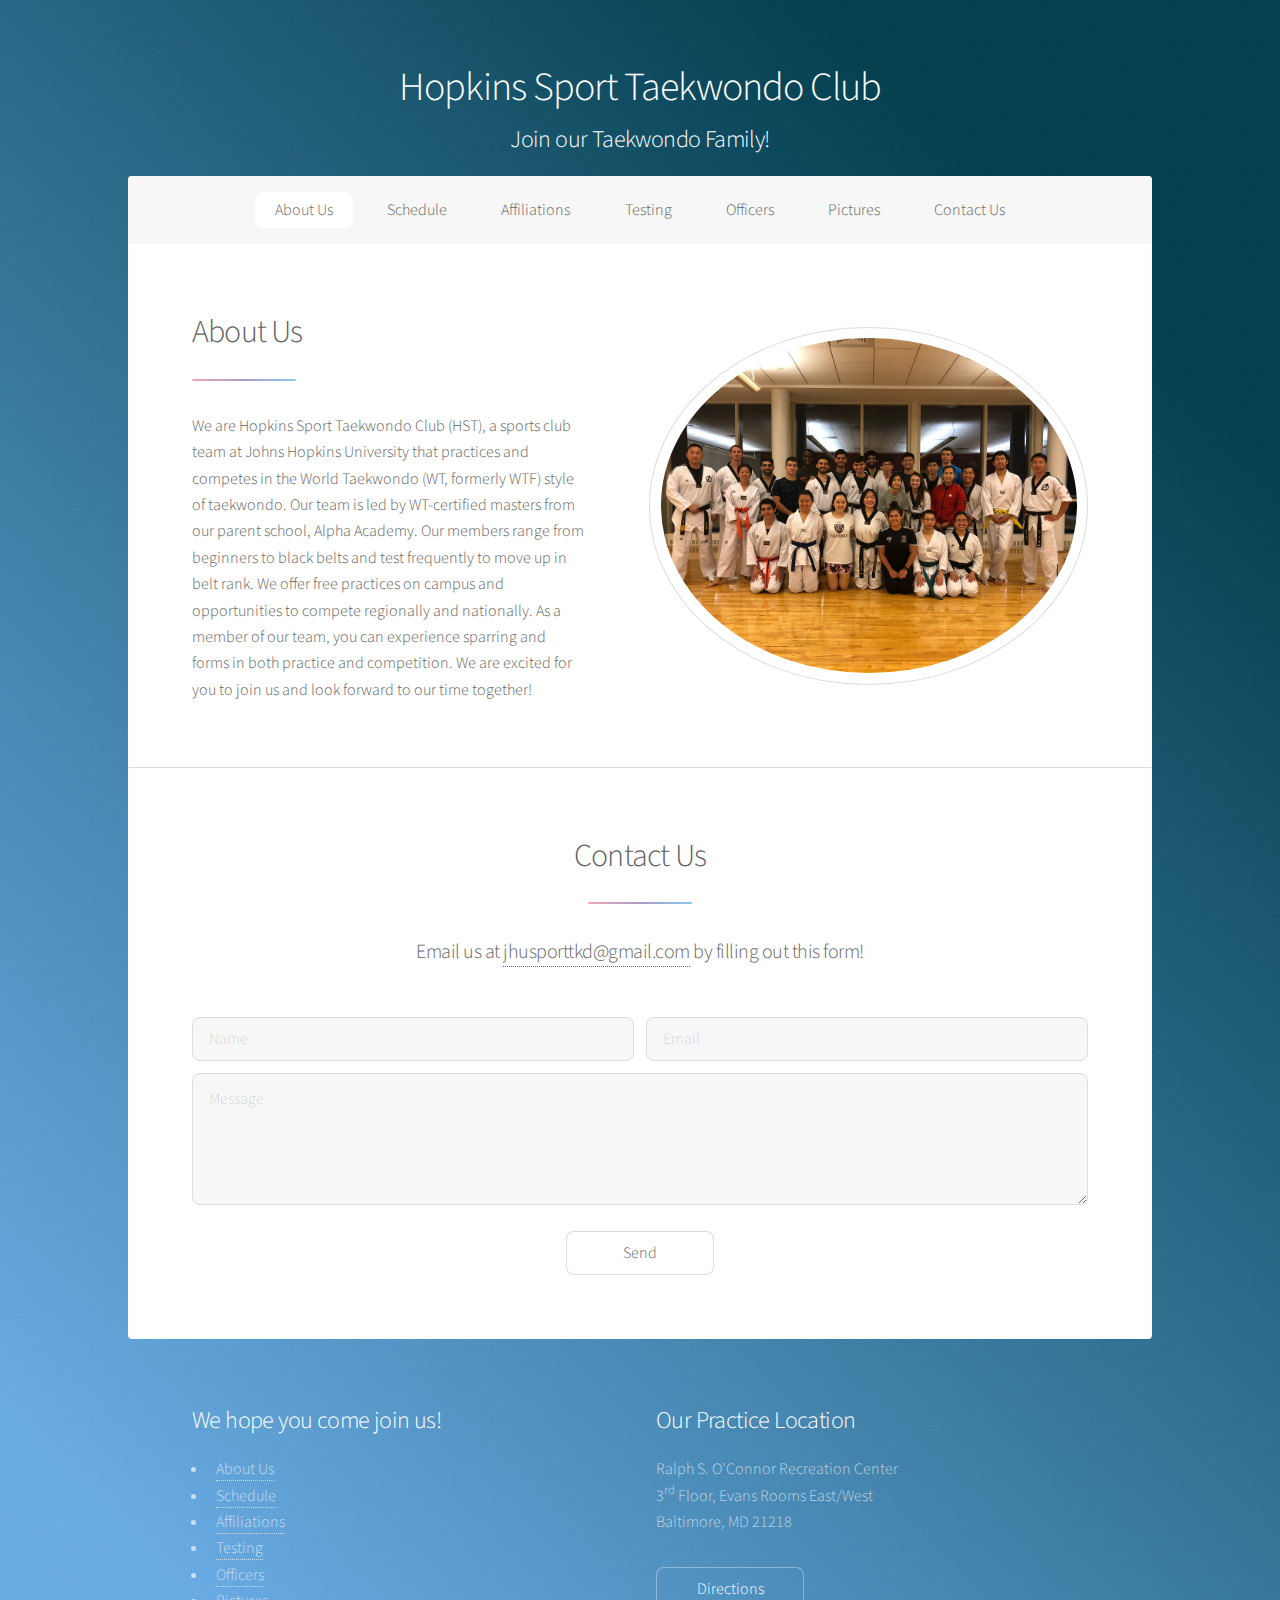
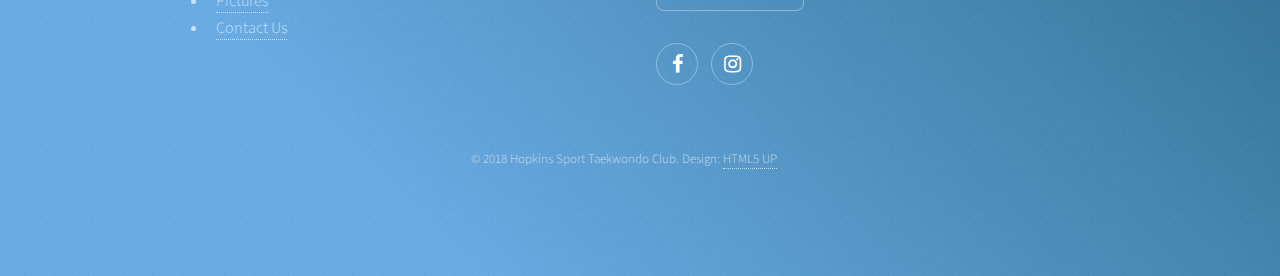
<file: index.html>
<!DOCTYPE HTML>
<!--
	Stellar by HTML5 UP
	html5up.net | @ajlkn
	Free for personal and commercial use under the CCA 3.0 license (html5up.net/license)
-->
<html>
<head>
	<title>HST-Hopkins Sport Taekwondo</title>
	<meta charset="utf-8" />
	<meta name="viewport" content="width=device-width, initial-scale=1" />
	<!--[if lte IE 8]><script src="assets/js/ie/html5shiv.js"></script><![endif]-->
	<link rel="stylesheet" href="assets/css/main.css" />
	<!--[if lte IE 9]><link rel="stylesheet" href="assets/css/ie9.css" /><![endif]-->
	<!--[if lte IE 8]><link rel="stylesheet" href="assets/css/ie8.css" /><![endif]-->
</head>
<body>

<!-- Wrapper -->
<div id="wrapper">

	<!-- Header -->
	<header id="header">
		<h1>Hopkins Sport Taekwondo Club</h1>
		<h2>Join our Taekwondo Family!</h2>
	</header>

	<!-- Nav -->
	<nav id="nav">
        <ul>
            <li><a href="#About">About Us</a></li>
            <li><a href="Schedule.html">Schedule</a></li>
            <li><a href="Affiliations.html">Affiliations</a></li>
            <!-- <li><a href="#Tournaments">Tournaments</a></li> -->
            <li><a href="Testing.html">Testing</a></li>
            <li><a href="Officers.html">Officers</a></li>
            <li><a href="Pictures.html">Pictures</a></li>
            <li><a href="#Contact">Contact Us</a></li>
        </ul>
	</nav>
	<!-- Main -->
	<div id="main">

		<!-- Logo -->
		<!-- <section id="content" class="main">
			<span class="image main"><img src="images/HST_Logo.png" alt="HST Logo" /></span>
		</section> -->

		<!-- About Us -->
		<section id="About" class="main">
			<div class="spotlight">
				<div class="content">
					<header class="major">
						<h2>About Us</h2>
					</header>
					<p>We are Hopkins Sport Taekwondo Club (HST), a sports club team at Johns Hopkins University that practices and competes in the World Taekwondo (WT, formerly WTF) style of taekwondo. Our team is led by WT-certified masters from our parent school, Alpha Academy. Our members range from beginners to black belts and test frequently to move up in belt rank. We offer free practices on campus and opportunities to compete regionally and nationally. As a member of our team, you can experience sparring and forms in both practice and competition. We are excited for you to join us and look forward to our time together!</p>
				</div>
				<span class="image"><img src="images/2019FirstPractice.jpg" alt="2018-2019 Season First Practice" /></span>
			</div>
		</section>
        <!-- Contact Us -->
		<section id="Contact" class="main special">
			<header class="major">
				<h2>Contact Us</h2>
                <p>Email us at <a href="mailto: jhusporttkd@gmail.com">jhusporttkd@gmail.com</a> by filling out this form!</p>
			</header>
            <form action="https://formspree.io/jhusporttkd@gmail.com" method="POST">
                <div class="row uniform 50%">
                    <div class="6u 12u$(xsmall)"><input type="text" name="name" id="name" placeholder="Name" /></div>
                    <div class="6u$ 12u$(xsmall)"><input type="email" name="_replyto" id="email" placeholder="Email" /></div>
                    <div class="12u$"><textarea name="message" id="message" placeholder="Message" rows="4"></textarea></div>
                </div>
                <br />
                <ul class="actions">
                    <li><input type="submit" value="Send" /></li>
                </ul>
            </form>
			<!-- <footer class="major">
				<ul class="actions">
					<li><a href="index.html" class="button special">Get Started</a></li>
					<li><a href="index.html" class="button">Learn More</a></li>
				</ul>
			</footer> -->
		</section>

	</div>

	<!-- Footer -->
	<footer id="footer">

		<section>
			<h2>We hope you come join us!</h2>
			<nav>
				<ul>
					<li><a href="#About">About Us</a></li>
					<li><a href="Schedule.html">Schedule</a></li>
					<li><a href="Affiliations.html">Affiliations</a></li>
					<!-- <li><a href="#Tournaments">Tournaments</a></li> -->
					<li><a href="Testing.html">Testing</a></li>
					<li><a href="Officers.html">Officers</a></li>
					<li><a href="Pictures.html">Pictures</a></li>
					<li><a href="#Contact">Contact Us</a></li>
				</ul>
			</nav>
		</section>
		<section>
			<h2>Our Practice Location</h2>
			<p>
				Ralph S. O'Connor Recreation Center<br />
				3<sup>rd</sup> Floor, Evans Rooms East/West<br />
				Baltimore, MD 21218<br />
			</p>
			<ul class="actions">
				<li><a target="_blank" href="http://bit.ly/2wVyhKd" class="button">Directions</a></li>
			</ul>
			<ul class="icons">
				<li><a target="_blank" href="https://www.facebook.com/groups/jhusporttkd" class="icon fa-facebook alt"><span class="label">Facebook</span></a></li>
				<li><a target="_blank" href="https://www.instagram.com/hopkins_tkd/" class="icon fa-instagram alt"><span class="label">Instagram</span></a></li>
			</ul>
		</section>
		<p class="copyright">&copy; 2018 Hopkins Sport Taekwondo Club. Design: <a href="https://html5up.net">HTML5 UP</a></p>
	</footer>

</div>

<!-- Scripts -->
<script src="assets/js/jquery.min.js"></script>
<script src="assets/js/jquery.scrollex.min.js"></script>
<script src="assets/js/jquery.scrolly.min.js"></script>
<script src="assets/js/skel.min.js"></script>
<script src="assets/js/util.js"></script>
<!--[if lte IE 8]><script src="assets/js/ie/respond.min.js"></script><![endif]-->
<script src="assets/js/main.js"></script>

</body>
</file>
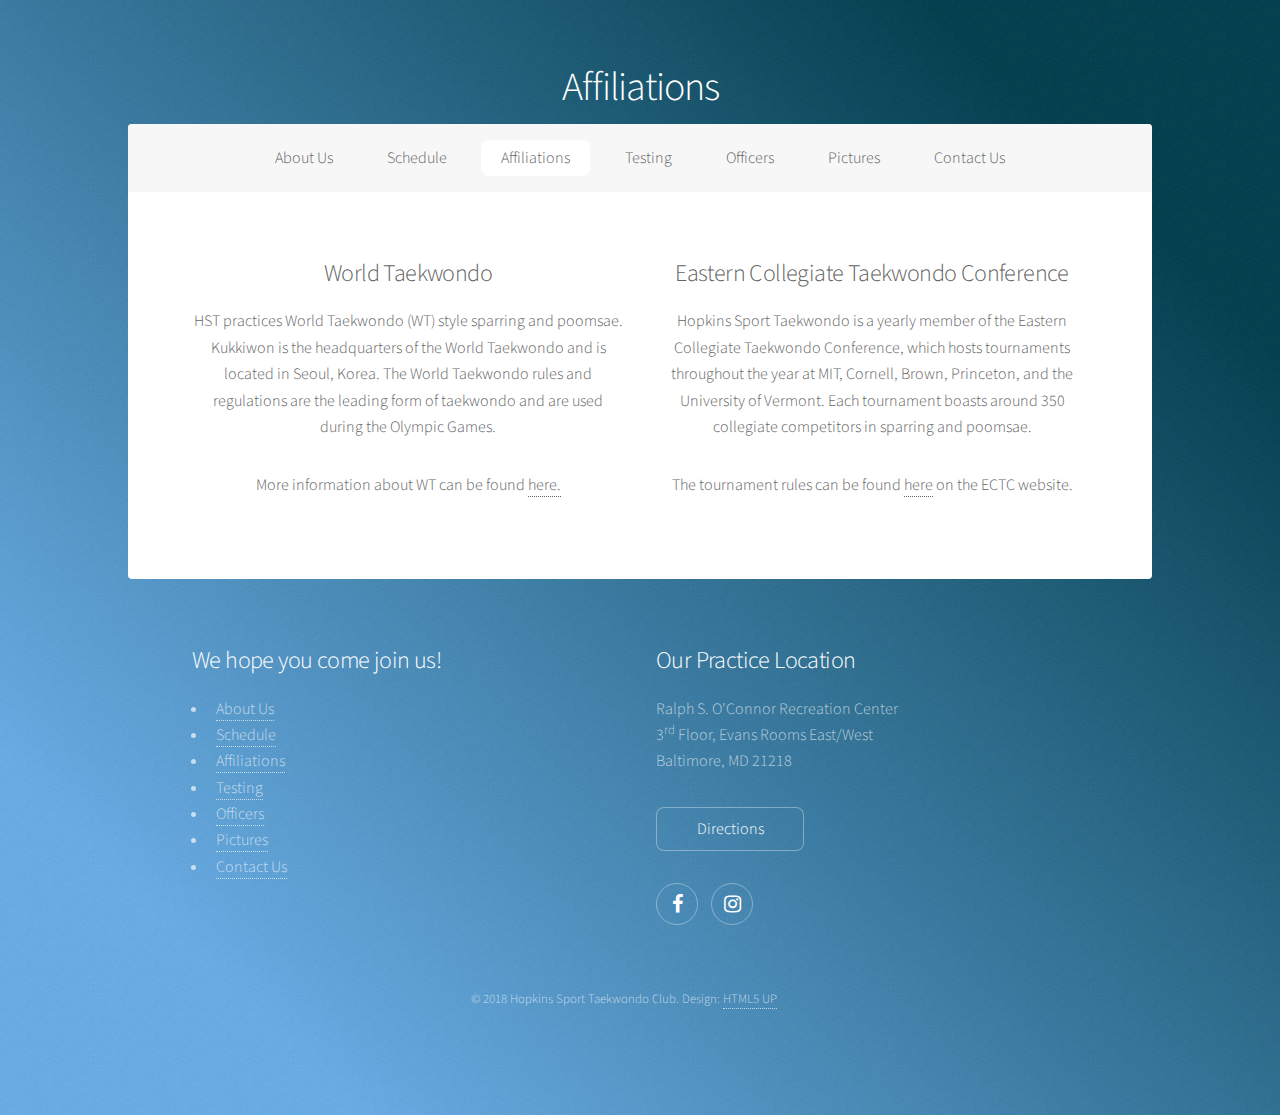
<file: Affiliations.html>
<!DOCTYPE HTML>
<!--
	Stellar by HTML5 UP
	html5up.net | @ajlkn
	Free for personal and commercial use under the CCA 3.0 license (html5up.net/license)
-->
<html>
<head>
    <title>Affiliations-Hopkins Sport Taekwondo</title>
    <meta charset="utf-8" />
    <meta name="viewport" content="width=device-width, initial-scale=1" />
    <!--[if lte IE 8]><script src="assets/js/ie/html5shiv.js"></script><![endif]-->
    <link rel="stylesheet" href="assets/css/main.css" />
    <!--[if lte IE 9]><link rel="stylesheet" href="assets/css/ie9.css" /><![endif]-->
    <!--[if lte IE 8]><link rel="stylesheet" href="assets/css/ie8.css" /><![endif]-->
</head>
<body>

<!-- Wrapper -->
<div id="wrapper">

    <!-- Header -->
    <header id="header">
        <h1>Affiliations</h1>
    </header>

    <!-- Nav -->
    <nav id="nav">
        <ul>
            <li><a href="index.html#About">About Us</a></li>
            <li><a href="Schedule.html">Schedule</a></li>
            <li><a href="#Affiliations">Affiliations</a></li>
            <li><a href="Testing.html">Testing</a></li>
            <li><a href="Officers.html">Officers</a></li>
            <li><a href="Pictures.html">Pictures</a></li>
            <li><a href="index.html#Contact">Contact Us</a></li>
        </ul>
    </nav>
    <!-- Main -->
    <div id="main">
        <!-- Affiliations -->
        <section id="Affiliations" class="main special">
            <ul class="features">
                <li>
                    <h2>World Taekwondo</h2>
                    <p>HST practices World Taekwondo (WT) style sparring and poomsae. Kukkiwon is the headquarters of
                        the World Taekwondo and is located in Seoul, Korea. The World Taekwondo rules and regulations
                        are the leading form of taekwondo and are used during the Olympic Games.</p>
                    <p>More information about WT can be found <a href="http://www.worldtaekwondo.org/" target="_blank">here.</a></p>
                </li>
                <li>
                    <h2>Eastern Collegiate Taekwondo Conference</h2>
                    <p>Hopkins Sport Taekwondo is a yearly member of the Eastern Collegiate Taekwondo Conference, which
                        hosts tournaments throughout the year at MIT, Cornell, Brown, Princeton, and the University
                        of Vermont. Each tournament boasts around 350 collegiate competitors in sparring and poomsae.</p>
                    <p>The tournament rules can be found <a href="https://www.ectc-online.org/" target="_blank">here</a>
                        on the ECTC website.</p>
                </li>
            </ul>
        </section>


    </div>

    <!-- Footer -->
    <footer id="footer">
        <section>
            <h2>We hope you come join us!</h2>
            <nav>
                <ul>
                    <li><a href="index.html#About">About Us</a></li>
                    <li><a href="Schedule.html">Schedule</a></li>
                    <li><a href="#Affiliations">Affiliations</a></li>
                    <li><a href="Testing.html">Testing</a></li>
                    <li><a href="Officers.html">Officers</a></li>
                    <li><a href="Pictures.html">Pictures</a></li>
                    <li><a href="index.html#Contact">Contact Us</a></li>
                </ul>
            </nav>
        </section>
        <section>
            <h2>Our Practice Location</h2>
            <p>
                Ralph S. O'Connor Recreation Center<br />
                3<sup>rd</sup> Floor, Evans Rooms East/West<br />
                Baltimore, MD 21218<br />
            </p>
            <ul class="actions">
                <li><a target="_blank" href="http://bit.ly/2wVyhKd" class="button">Directions</a></li>
            </ul>
            <ul class="icons">
                <li><a target="_blank" href="https://www.facebook.com/groups/jhusporttkd" class="icon fa-facebook alt"><span class="label">Facebook</span></a></li>
                <li><a target="_blank" href="https://www.instagram.com/hopkins_tkd/" class="icon fa-instagram alt"><span class="label">Instagram</span></a></li>
            </ul>
        </section>
        <p class="copyright">&copy; 2018 Hopkins Sport Taekwondo Club. Design: <a href="https://html5up.net">HTML5 UP</a></p>
    </footer>

</div>

<!-- Scripts -->
<script src="assets/js/jquery.min.js"></script>
<script src="assets/js/jquery.scrollex.min.js"></script>
<script src="assets/js/jquery.scrolly.min.js"></script>
<script src="assets/js/skel.min.js"></script>
<script src="assets/js/util.js"></script>
<!--[if lte IE 8]><script src="assets/js/ie/respond.min.js"></script><![endif]-->
<script src="assets/js/main.js"></script>

</body>
</file>
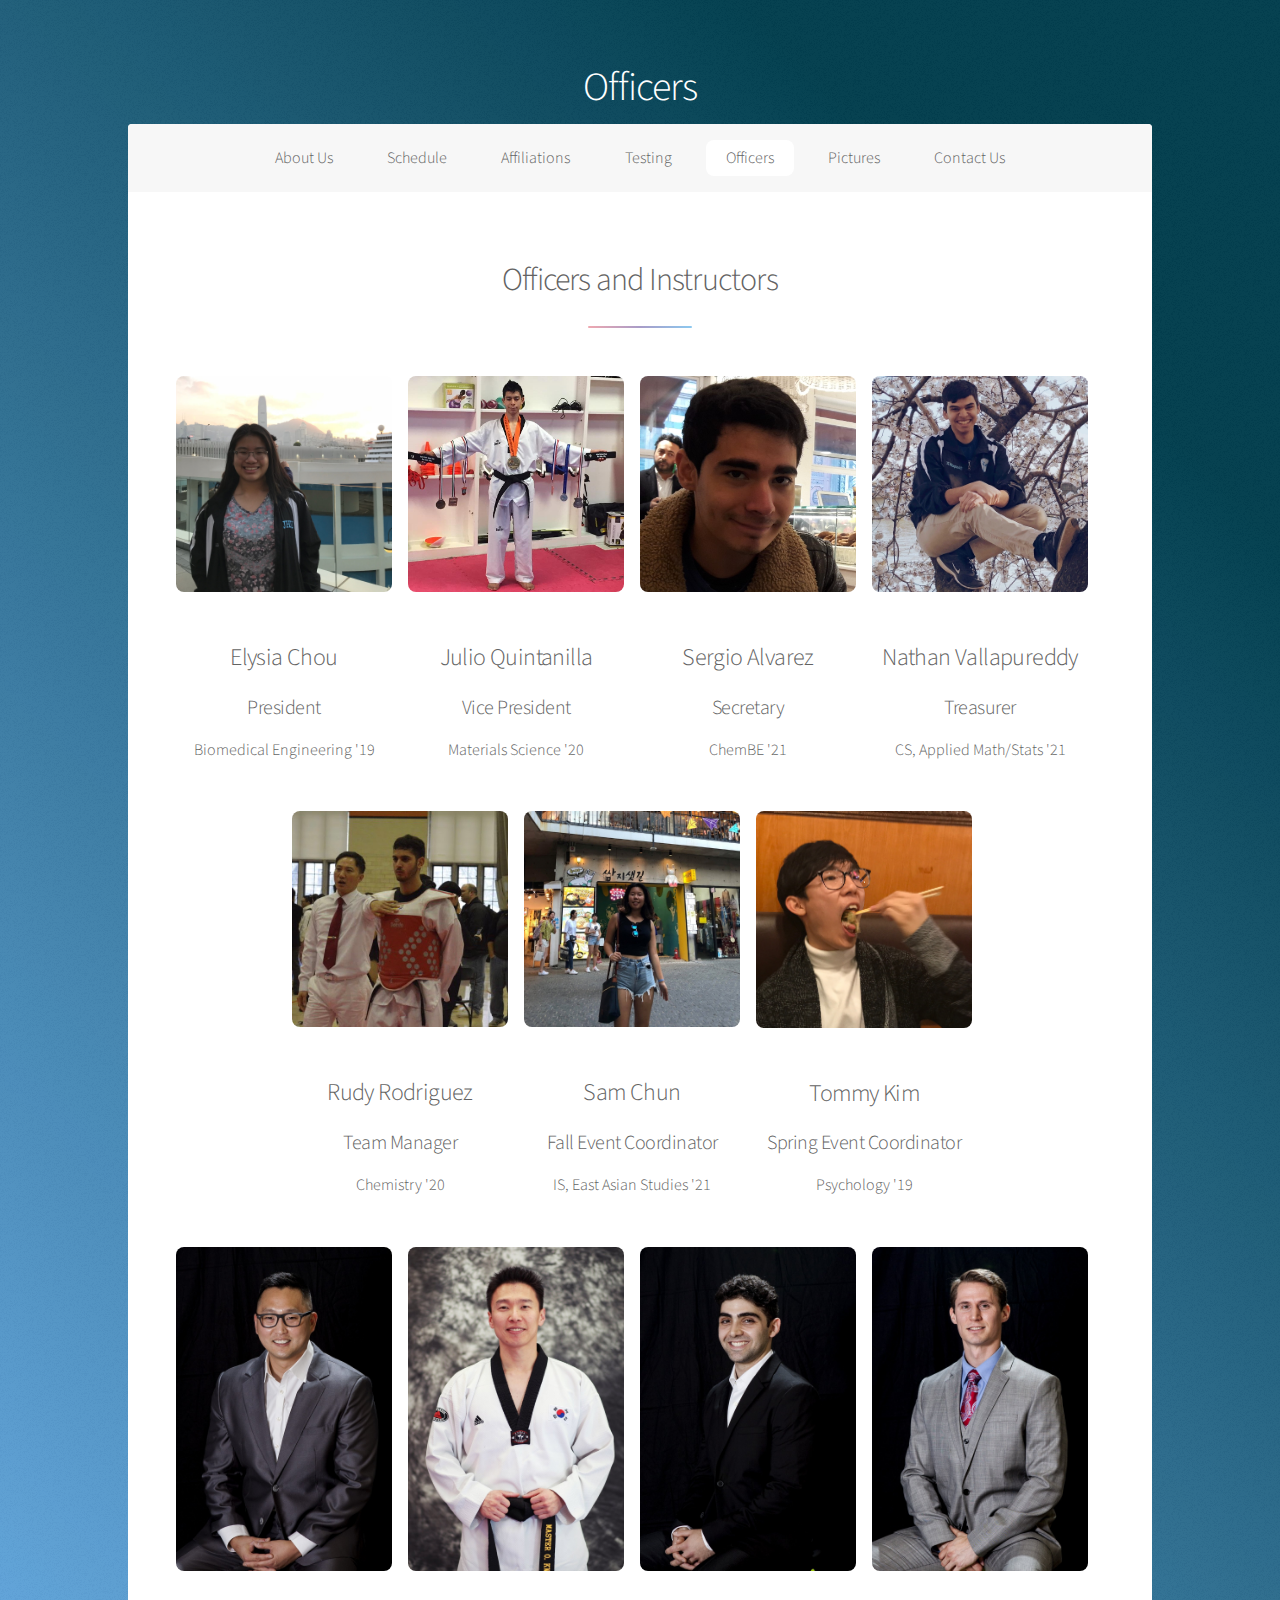
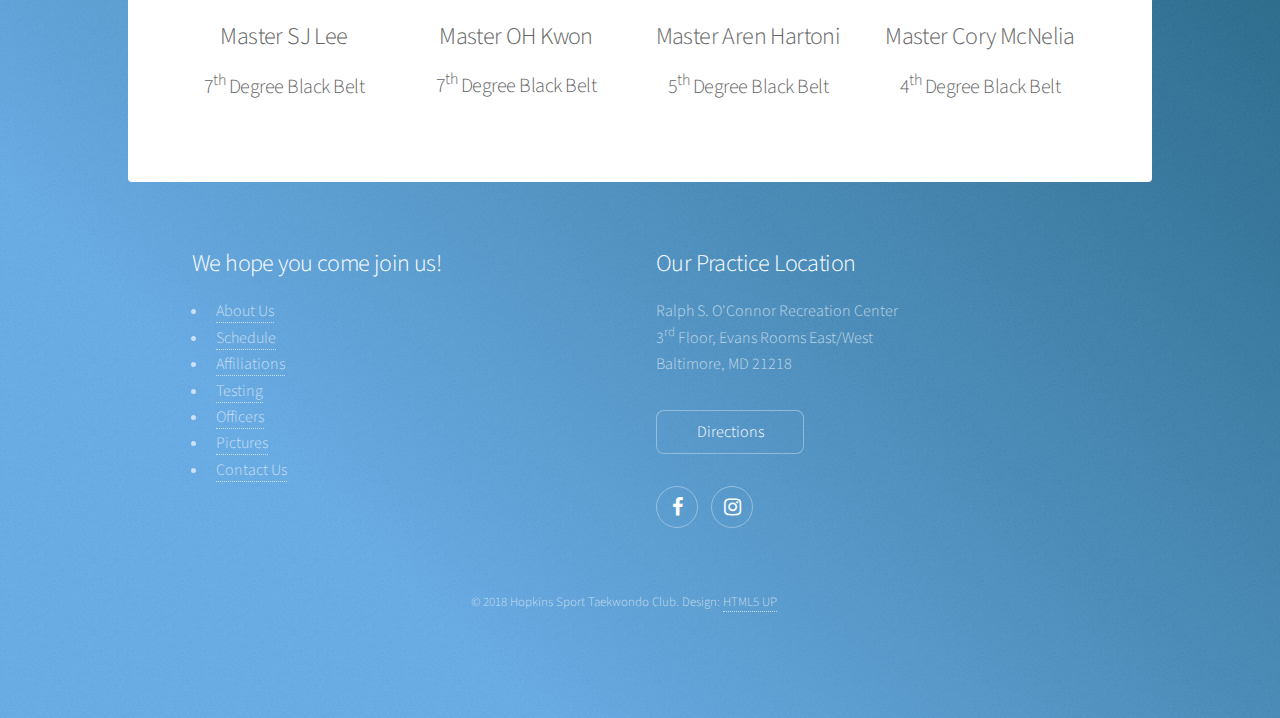
<file: Officers.html>
<!DOCTYPE HTML>
<!--
	Stellar by HTML5 UP
	html5up.net | @ajlkn
	Free for personal and commercial use under the CCA 3.0 license (html5up.net/license)
-->
<html>
<head>
    <title>Officers-Hopkins Sport Taekwondo</title>
    <meta charset="utf-8" />
    <meta name="viewport" content="width=device-width, initial-scale=1" />
    <!--[if lte IE 8]><script src="assets/js/ie/html5shiv.js"></script><![endif]-->
    <link rel="stylesheet" href="assets/css/main.css" />
    <!--[if lte IE 9]><link rel="stylesheet" href="assets/css/ie9.css" /><![endif]-->
    <!--[if lte IE 8]><link rel="stylesheet" href="assets/css/ie8.css" /><![endif]-->
</head>
<body>

<!-- Wrapper -->
<div id="wrapper">

    <!-- Header -->
    <header id="header">
        <h1>Officers</h1>
    </header>

    <!-- Nav -->
    <nav id="nav">
        <ul>
            <li><a href="index.html#About">About Us</a></li>
            <li><a href="Schedule.html">Schedule</a></li>
            <li><a href="Affiliations.html">Affiliations</a></li>
            <li><a href="Testing.html">Testing</a></li>
            <li><a href="#Officers">Officers</a></li>
            <li><a href="Pictures.html">Pictures</a></li>
            <li><a href="index.html#Contact">Contact Us</a></li>
        </ul>
    </nav>
    <!-- Main -->
    <div id="main">
        <!-- Officers -->
        <section id="Officers" class="main special">
            <header class="major">
                <h2>Officers and Instructors</h2>
            </header>
            <ul class="officers">
                <li>
                    <span class="image spotlight main"><img src="images/Officers/Elysia.jpg" alt="Elysia" /></span>
                    <h2>Elysia Chou</h2>
                    <h3>President</h3>
                    <p>
                        Biomedical Engineering '19
                    </p>
                </li>
                <li>
                    <span class="image spotlight main"><img src="images/Officers/Julio.jpg" alt="Julio" /></span>
                    <h2>Julio Quintanilla</h2>
                    <h3>Vice President</h3>
                    <p>
                        Materials Science '20
                    </p>
                </li>
                <li>
                    <span class="image spotlight main"><img src="images/Officers/Sergio.jpg" alt="Sergio" /></span>
                    <h2>Sergio Alvarez</h2>
                    <h3>Secretary</h3>
                    <p>
                        ChemBE '21
                    </p>
                </li>
                <li>
                    <span class="image spotlight main"><img src="images/Officers/Nathan.jpg" alt="Nathan" /></span>
                    <h2>Nathan Vallapureddy</h2>
                    <h3>Treasurer</h3>
                    <p>
                        CS, Applied Math/Stats '21
                    </p>
                </li>
                <li>
                    <span class="image spotlight main"><img src="images/Officers/Rudy.jpg" alt="Rudy" /></span>
                    <h2>Rudy Rodriguez</h2>
                    <h3>Team Manager</h3>
                    <p>
                        Chemistry '20
                    </p>
                </li>
                <li>
                    <span class="image spotlight main"><img src="images/Officers/Sam.jpg" alt="Sam" /></span>
                    <h2>Sam Chun</h2>
                    <h3>Fall Event Coordinator</h3>
                    <p>
                        IS, East Asian Studies '21
                    </p>
                </li>
                <li>
                    <span class="image spotlight main"><img src="images/Officers/Tommy.jpg" alt="Tommy" /></span>
                    <h2>Tommy Kim</h2>
                    <h3>Spring Event Coordinator</h3>
                    <p>
                        Psychology '19
                    </p>
                </li>
            </ul>
            <ul class="masters">
                <li>
                    <span class="image spotlight main"><img src="images/Masters/Lee.jpg" alt="Master SJ Lee" /></span>
                    <h2>Master SJ Lee</h2>
                    <h3>7<sup>th</sup> Degree Black Belt</h3>
                </li>
                <li>
                    <span class="image spotlight main"><img src="images/Masters/Kwon.JPG" alt="Master OH Kwon" /></span>
                    <h2>Master OH Kwon</h2>
                    <h3>7<sup>th</sup> Degree Black Belt</h3>
                </li>
                <li>
                    <span class="image spotlight main"><img src="images/Masters/Aren.jpg" alt="Master Aren Hartoni" /></span>
                    <h2>Master Aren Hartoni</h2>
                    <h3>5<sup>th</sup> Degree Black Belt</h3>
                </li>
                <li>
                    <span class="image spotlight main"><img src="images/Masters/Cory.jpg" alt="Master Cory McNelia" /></span>
                    <h2>Master Cory McNelia</h2>
                    <h3>4<sup>th</sup> Degree Black Belt</h3>
                </li>
            </ul>
        </section>
    </div>

    <!-- Footer -->
    <footer id="footer">
        <section>
            <h2>We hope you come join us!</h2>
            <nav>
                <ul>
                    <li><a href="index.html#About">About Us</a></li>
                    <li><a href="Schedule.html">Schedule</a></li>
                    <li><a href="Affiliations.html">Affiliations</a></li>
                    <li><a href="Testing.html">Testing</a></li>
                    <li><a href="#Officers">Officers</a></li>
                    <li><a href="Pictures.html">Pictures</a></li>
                    <li><a href="index.html#Contact">Contact Us</a></li>
                </ul>
            </nav>
        </section>
        <section>
            <h2>Our Practice Location</h2>
            <p>
                Ralph S. O'Connor Recreation Center<br />
                3<sup>rd</sup> Floor, Evans Rooms East/West<br />
                Baltimore, MD 21218<br />
            </p>
            <ul class="actions">
                <li><a target="_blank" href="http://bit.ly/2wVyhKd" class="button">Directions</a></li>
            </ul>
            <ul class="icons">
                <li><a target="_blank" href="https://www.facebook.com/groups/jhusporttkd" class="icon fa-facebook alt"><span class="label">Facebook</span></a></li>
                <li><a target="_blank" href="https://www.instagram.com/hopkins_tkd/" class="icon fa-instagram alt"><span class="label">Instagram</span></a></li>
            </ul>
        </section>
        <p class="copyright">&copy; 2018 Hopkins Sport Taekwondo Club. Design: <a href="https://html5up.net">HTML5 UP</a></p>
    </footer>

</div>

<!-- Scripts -->
<script src="assets/js/jquery.min.js"></script>
<script src="assets/js/jquery.scrollex.min.js"></script>
<script src="assets/js/jquery.scrolly.min.js"></script>
<script src="assets/js/skel.min.js"></script>
<script src="assets/js/util.js"></script>
<!--[if lte IE 8]><script src="assets/js/ie/respond.min.js"></script><![endif]-->
<script src="assets/js/main.js"></script>

</body>
</file>
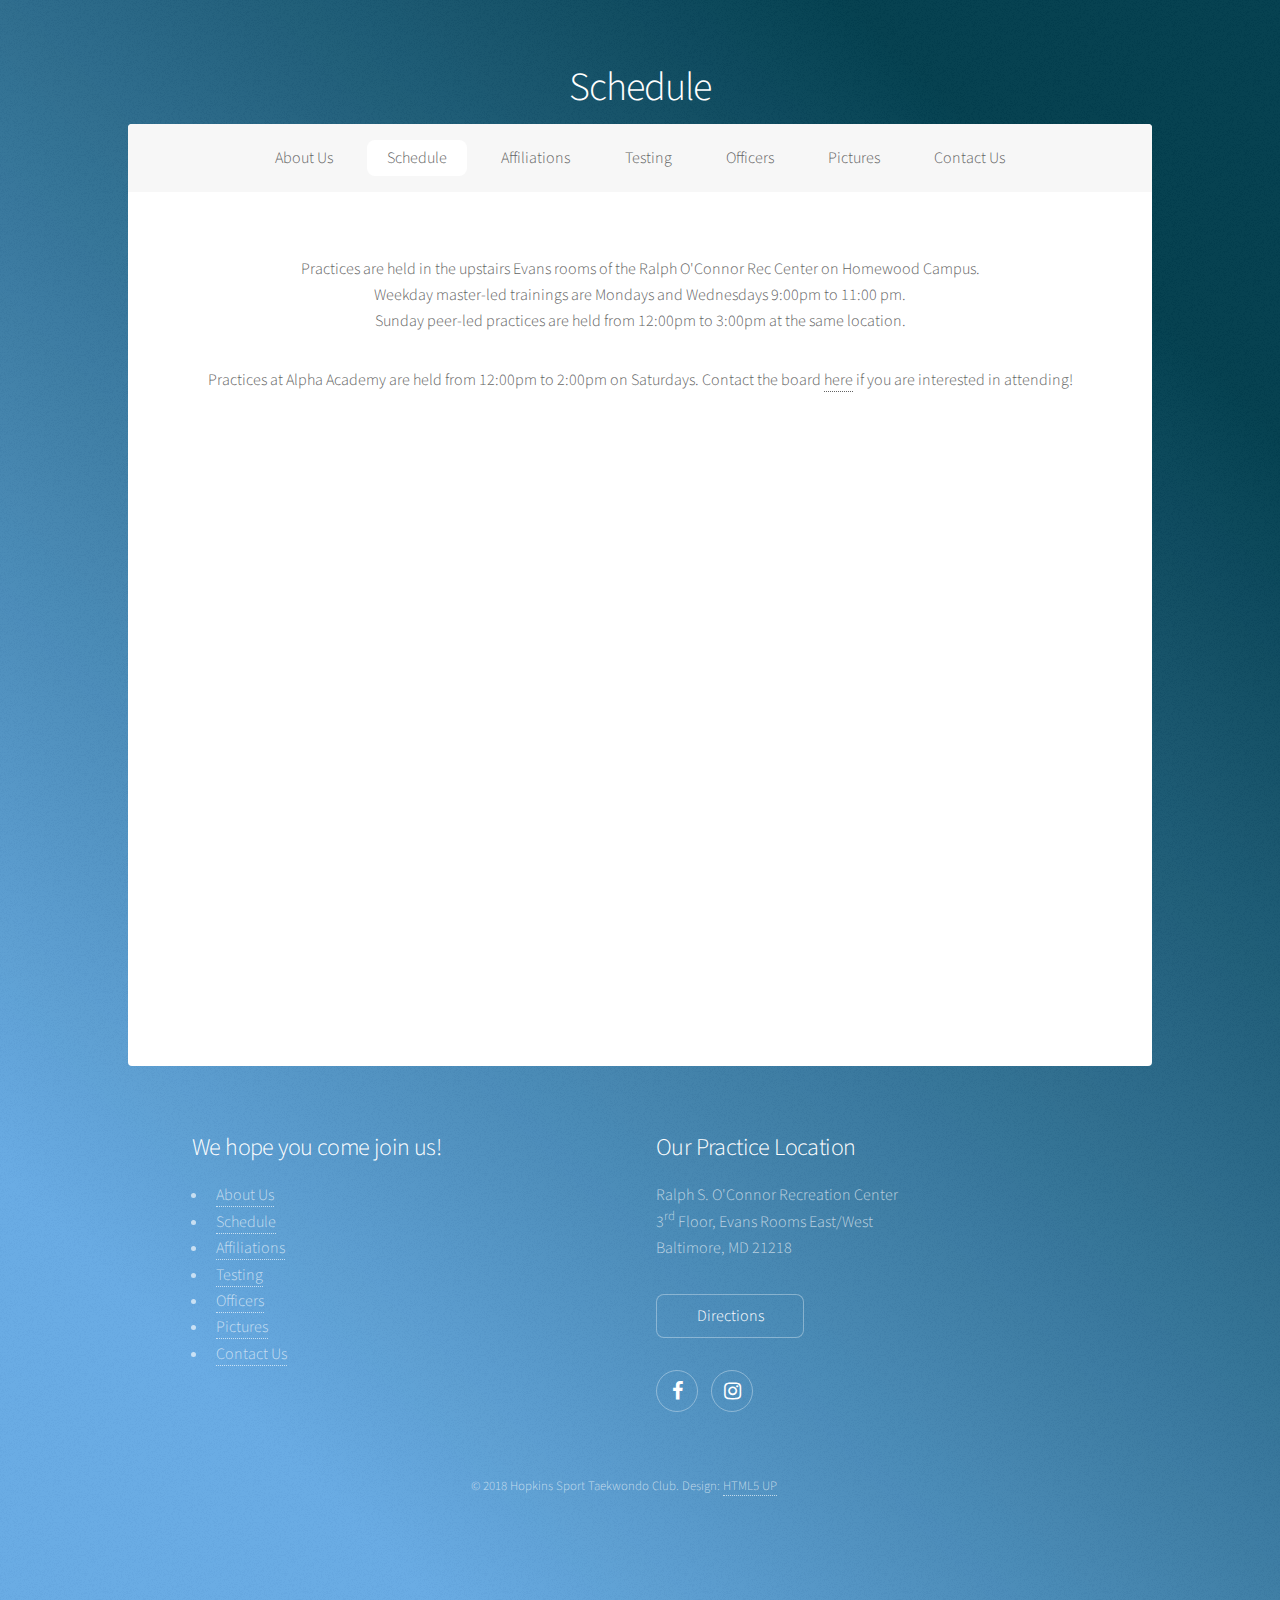
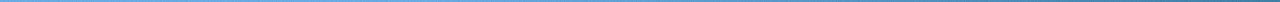
<file: Schedule.html>
<!DOCTYPE HTML>
<!--
	Stellar by HTML5 UP
	html5up.net | @ajlkn
	Free for personal and commercial use under the CCA 3.0 license (html5up.net/license)
-->
<html>
<head>
    <title>Schedule-Hopkins Sport Taekwondo</title>
    <meta charset="utf-8" />
    <meta name="viewport" content="width=device-width, initial-scale=1" />
    <!--[if lte IE 8]><script src="assets/js/ie/html5shiv.js"></script><![endif]-->
    <link rel="stylesheet" href="assets/css/main.css" />
    <!--[if lte IE 9]><link rel="stylesheet" href="assets/css/ie9.css" /><![endif]-->
    <!--[if lte IE 8]><link rel="stylesheet" href="assets/css/ie8.css" /><![endif]-->
</head>
<body>

<!-- Wrapper -->
<div id="wrapper">

    <!-- Header -->
    <header id="header">
        <h1>Schedule</h1>
    </header>

    <!-- Nav -->
    <nav id="nav">
        <ul>
            <li><a href="index.html">About Us</a></li>
            <li><a href="#Schedule">Schedule</a></li>
            <li><a href="Affiliations.html">Affiliations</a></li>
            <!-- <li><a href="#Tournaments">Tournaments</a></li> -->
            <li><a href="Testing.html">Testing</a></li>
            <li><a href="Officers.html">Officers</a></li>
            <li><a href="Pictures.html">Pictures</a></li>
            <li><a href="index.html#Contact">Contact Us</a></li>
        </ul>
    </nav>
    <!-- Main -->
    <div id="main">
        <!-- Schedule -->
        <section id="Schedule" class="main special">
            <p>
                Practices are held in the upstairs Evans rooms of the Ralph O'Connor Rec Center on Homewood Campus.<br />
                Weekday master-led trainings are Mondays and Wednesdays 9:00pm to 11:00 pm.<br />
                Sunday peer-led practices are held from 12:00pm to 3:00pm at the same location.
            </p>
            <p>
                Practices at Alpha Academy are held from 12:00pm to 2:00pm on Saturdays.
                Contact the board <a href="index.html#Contact"> here</a> if you are interested in attending!
            </p>
            <iframe src="https://calendar.google.com/calendar/embed?height=600&amp;wkst=1&amp;bgcolor=%23FFFFFF&amp;src=jhusporttkd%40gmail.com&amp;color=%230e61b9&amp;ctz=America%2FNew_York" style="border-width:0" width="800" height="600" frameborder="0" scrolling="no"></iframe>
        </section>


    </div>

    <!-- Footer -->
    <footer id="footer">
        <section>
            <h2>We hope you come join us!</h2>
            <nav>
                <ul>
                    <li><a href="index.html">About Us</a></li>
                    <li><a href="#Schedule">Schedule</a></li>
                    <li><a href="Affiliations.html">Affiliations</a></li>
                    <li><a href="Testing.html">Testing</a></li>
                    <li><a href="Officers.html">Officers</a></li>
                    <li><a href="Pictures.html">Pictures</a></li>
                    <li><a href="index.html#Contact">Contact Us</a></li>
                </ul>
            </nav>
        </section>
        <section>
            <h2>Our Practice Location</h2>
            <p>
                Ralph S. O'Connor Recreation Center<br />
                3<sup>rd</sup> Floor, Evans Rooms East/West<br />
                Baltimore, MD 21218<br />
            </p>
            <ul class="actions">
                <li><a target="_blank" href="http://bit.ly/2wVyhKd" class="button">Directions</a></li>
            </ul>
            <ul class="icons">
                <li><a target="_blank" href="https://www.facebook.com/groups/jhusporttkd" class="icon fa-facebook alt"><span class="label">Facebook</span></a></li>
                <li><a target="_blank" href="https://www.instagram.com/hopkins_tkd/" class="icon fa-instagram alt"><span class="label">Instagram</span></a></li>
            </ul>
        </section>
        <p class="copyright">&copy; 2018 Hopkins Sport Taekwondo Club. Design: <a href="https://html5up.net">HTML5 UP</a></p>
    </footer>

</div>

<!-- Scripts -->
<script src="assets/js/jquery.min.js"></script>
<script src="assets/js/jquery.scrollex.min.js"></script>
<script src="assets/js/jquery.scrolly.min.js"></script>
<script src="assets/js/skel.min.js"></script>
<script src="assets/js/util.js"></script>
<!--[if lte IE 8]><script src="assets/js/ie/respond.min.js"></script><![endif]-->
<script src="assets/js/main.js"></script>

</body>
</file>
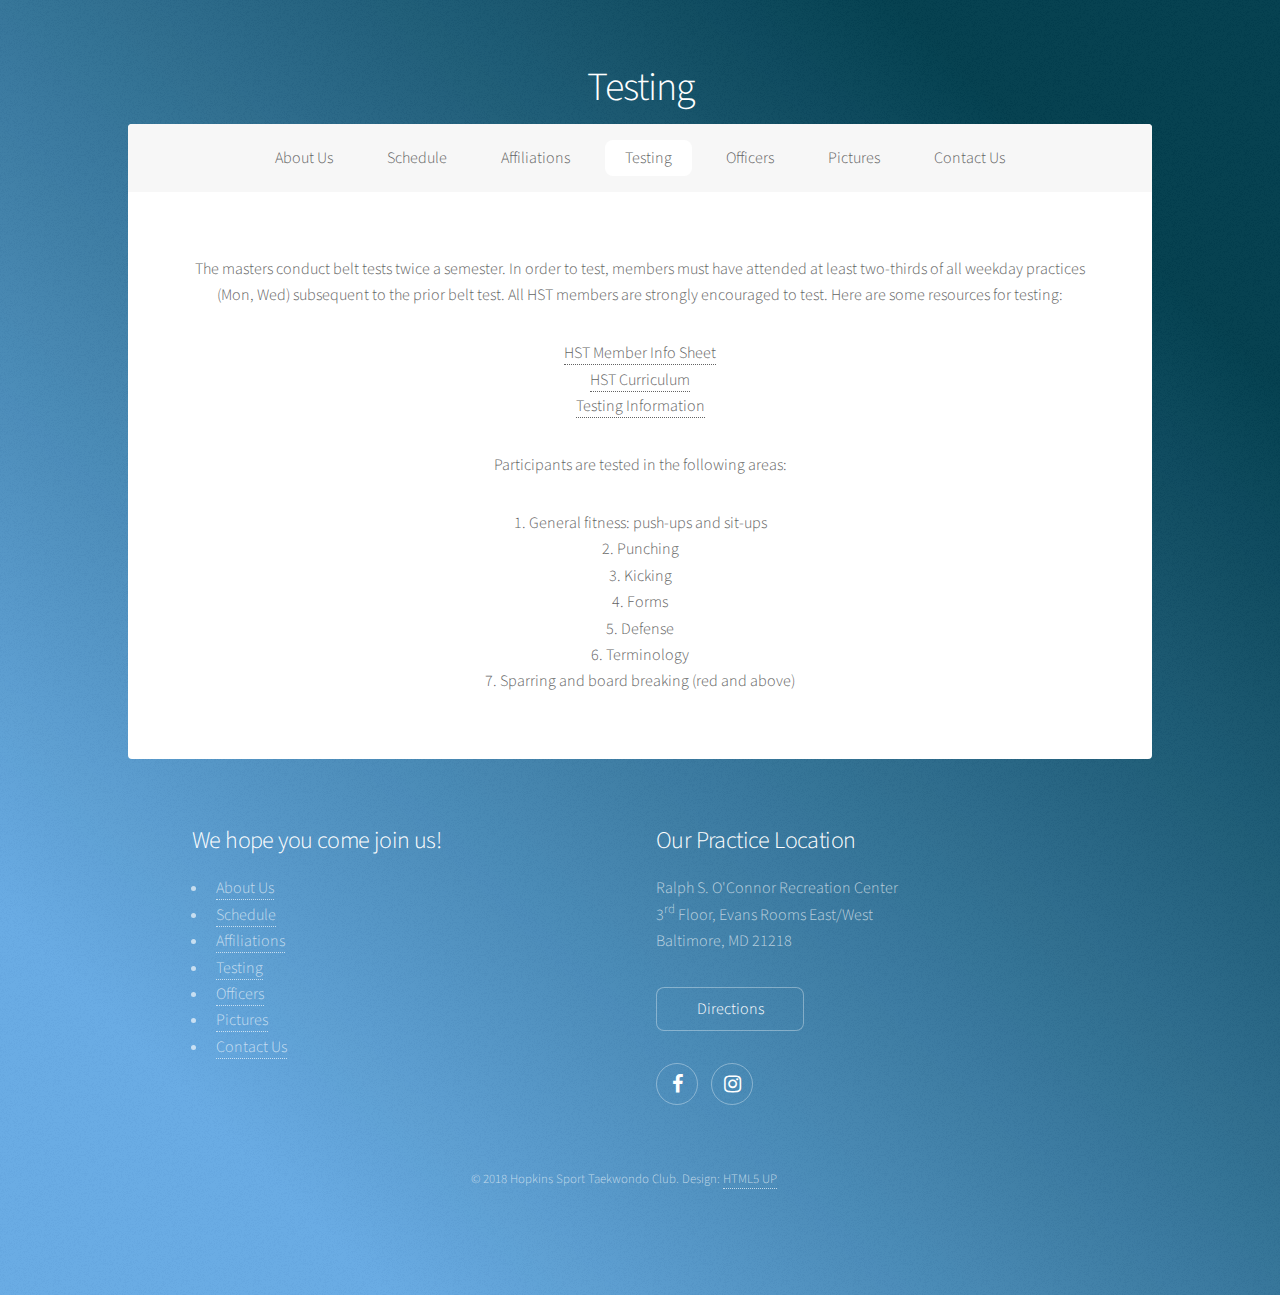
<file: Testing.html>
<!DOCTYPE HTML>
<!--
	Stellar by HTML5 UP
	html5up.net | @ajlkn
	Free for personal and commercial use under the CCA 3.0 license (html5up.net/license)
-->
<html>
<head>
    <title>Testing-Hopkins Sport Taekwondo</title>
    <meta charset="utf-8" />
    <meta name="viewport" content="width=device-width, initial-scale=1" />
    <!--[if lte IE 8]><script src="assets/js/ie/html5shiv.js"></script><![endif]-->
    <link rel="stylesheet" href="assets/css/main.css" />
    <!--[if lte IE 9]><link rel="stylesheet" href="assets/css/ie9.css" /><![endif]-->
    <!--[if lte IE 8]><link rel="stylesheet" href="assets/css/ie8.css" /><![endif]-->
</head>
<body>

<!-- Wrapper -->
<div id="wrapper">

    <!-- Header -->
    <header id="header">
        <h1>Testing</h1>
    </header>

    <!-- Nav -->
    <nav id="nav">
        <ul>
            <li><a href="index.html#About">About Us</a></li>
            <li><a href="Schedule.html">Schedule</a></li>
            <li><a href="Affiliations.html">Affiliations</a></li>
            <li><a href="#Testing">Testing</a></li>
            <li><a href="Officers.html">Officers</a></li>
            <li><a href="Pictures.html">Pictures</a></li>
            <li><a href="index.html#Contact">Contact Us</a></li>
        </ul>
    </nav>
    <!-- Main -->
    <div id="main">
        <!-- Testing -->
        <section id="Testing" class="main special">
            <p>
                The masters conduct belt tests twice a semester. In order to test, members must have attended at least
                two-thirds of all weekday practices (Mon, Wed) subsequent to the prior belt test. All HST members are
                strongly encouraged to test. Here are some resources for testing:
            </p>
            <p>
                <a target="_blank" href="https://docs.google.com/document/d/1iONUxFBBOTLgGs3WbH4enQk5hh-KeYvuce40x0M3XMw/edit?usp=sharing">HST Member Info Sheet</a><br />
                <a target="_blank" href="https://goo.gl/0NX3Zq">HST Curriculum</a><br />
                <a target="_blank" href=" https://goo.gl/84nmlt">Testing Information</a><br />
            </p>
            <p>
                Participants are tested in the following areas:
            </p>
            <p>
                1. General fitness: push-ups and sit-ups<br />
                2. Punching<br />
                3. Kicking<br />
                4. Forms<br />
                5. Defense<br />
                6. Terminology<br />
                7. Sparring and board breaking (red and above)<br />
            </p>

            <!-- <footer class="major">
                <ul class="actions">
                    <li><a href="index.html" class="button">Learn More</a></li>
                </ul>
            </footer> -->
        </section>
    </div>

    <!-- Footer -->
    <footer id="footer">
        <section>
            <h2>We hope you come join us!</h2>
            <nav>
                <ul>
                    <li><a href="index.html#About">About Us</a></li>
                    <li><a href="Schedule.html">Schedule</a></li>
                    <li><a href="Affiliations.html">Affiliations</a></li>
                    <li><a href="#Testing">Testing</a></li>
                    <li><a href="Officers.html">Officers</a></li>
                    <li><a href="Pictures.html">Pictures</a></li>
                    <li><a href="index.html#Contact">Contact Us</a></li>
                </ul>
            </nav>
        </section>
        <section>
            <h2>Our Practice Location</h2>
            <p>
                Ralph S. O'Connor Recreation Center<br />
                3<sup>rd</sup> Floor, Evans Rooms East/West<br />
                Baltimore, MD 21218<br />
            </p>
            <ul class="actions">
                <li><a target="_blank" href="http://bit.ly/2wVyhKd" class="button">Directions</a></li>
            </ul>
            <ul class="icons">
                <li><a target="_blank" href="https://www.facebook.com/groups/jhusporttkd" class="icon fa-facebook alt"><span class="label">Facebook</span></a></li>
                <li><a target="_blank" href="https://www.instagram.com/hopkins_tkd/" class="icon fa-instagram alt"><span class="label">Instagram</span></a></li>
            </ul>
        </section>
        <p class="copyright">&copy; 2018 Hopkins Sport Taekwondo Club. Design: <a href="https://html5up.net">HTML5 UP</a></p>
    </footer>

</div>

<!-- Scripts -->
<script src="assets/js/jquery.min.js"></script>
<script src="assets/js/jquery.scrollex.min.js"></script>
<script src="assets/js/jquery.scrolly.min.js"></script>
<script src="assets/js/skel.min.js"></script>
<script src="assets/js/util.js"></script>
<!--[if lte IE 8]><script src="assets/js/ie/respond.min.js"></script><![endif]-->
<script src="assets/js/main.js"></script>

</body>
</file>
<file: assets/css/ie9.css>
/*
	Stellar by HTML5 UP
	html5up.net | @ajlkn
	Free for personal and commercial use under the CCA 3.0 license (html5up.net/license)
*/

/* Spotlight */

	.spotlight:after {
		content: '';
		display: block;
		clear: both;
	}

	.spotlight .content {
		float: left;
		width: 60%;
	}

	.spotlight .image {
		float: left;
	}

/* Features */

	.features:after {
		content: '';
		display: block;
		clear: both;
	}

	.features li {
		float: left;
	}

/* Statistics */

	.statistics {
		display: inline-block;
		width: auto;
	}

		.statistics:after {
			content: '';
			display: block;
			clear: both;
		}

		.statistics li {
			float: left;
			padding: 1.5em 2.5em;
		}

/* Footer */

	#footer > * {
		float: left;
	}

	#footer .copyright {
		clear: both;
	}
</file>
<file: assets/css/ie8.css>
/*
	Stellar by HTML5 UP
	html5up.net | @ajlkn
	Free for personal and commercial use under the CCA 3.0 license (html5up.net/license)
*/

/* Type */

	body {
		color: #ffffff;
	}

/* Button */

	.button {
		position: relative;
		border: solid 1px !important;
	}

		.button.special {
			border: none !important;
		}

/* Icon */

	.icon.major {
		-ms-behavior: url("assets/js/ie/PIE.htc");
	}

		.icon.major:before {
			font-size: 4em;
			border: 0;
		}

/* Spotlight */

	.spotlight .image {
		position: relative;
		-ms-behavior: url("assets/js/ie/PIE.htc");
	}

		.spotlight .image img {
			position: relative;
			-ms-behavior: url("assets/js/ie/PIE.htc");
		}

/* Features */

	.features li {
		width: 29%;
	}

/* Footer */

	#footer > * {
		width: 50%;
		margin-left: 0;
	}

/* Main */

	#main > .main > .image.main:first-child {
		margin-top: 0;
		margin-left: 0;
		width: 100%;
	}
</file>
<file: assets/css/main.css>
@import url(font-awesome.min.css);
@import "https://fonts.googleapis.com/css?family=Source+Sans+Pro:300,400";

/*
	Stellar by HTML5 UP
	html5up.net | @ajlkn
	Free for personal and commercial use under the CCA 3.0 license (html5up.net/license)
*/

/* Reset */

html, body, div, span, applet, object, iframe, h1, h2, h3, h4, h5, h6, p, blockquote, pre, a, abbr, acronym, address, big, cite, code, del, dfn, em, img, ins, kbd, q, s, samp, small, strike, strong, sub, sup, tt, var, b, u, i, center, dl, dt, dd, ol, ul, li, fieldset, form, label, legend, table, caption, tbody, tfoot, thead, tr, th, td, article, aside, canvas, details, embed, figure, figcaption, footer, header, hgroup, menu, nav, output, ruby, section, summary, time, mark, audio, video {
    margin: 0;
    padding: 0;
    border: 0;
    font-size: 100%;
    font: inherit;
    vertical-align: baseline;
}

article, aside, details, figcaption, figure, footer, header, hgroup, menu, nav, section {
    display: block;
}

body {
    line-height: 1;
}

ol, ul {
    list-style: none;
}

blockquote, q {
    quotes: none;
}

blockquote:before, blockquote:after, q:before, q:after {
    content: '';
    content: none;
}

table {
    border-collapse: collapse;
    border-spacing: 0;
}

body {
    -webkit-text-size-adjust: none;
}

/* Box Model */

*, *:before, *:after {
    -moz-box-sizing: border-box;
    -webkit-box-sizing: border-box;
    box-sizing: border-box;
}

/* Grid */

.row {
    border-bottom: solid 1px transparent;
    -moz-box-sizing: border-box;
    -webkit-box-sizing: border-box;
    box-sizing: border-box;
}

.row > * {
    float: left;
    -moz-box-sizing: border-box;
    -webkit-box-sizing: border-box;
    box-sizing: border-box;
}

.row:after, .row:before {
    content: '';
    display: block;
    clear: both;
    height: 0;
}

.row.uniform > * > :first-child {
    margin-top: 0;
}

.row.uniform > * > :last-child {
    margin-bottom: 0;
}

.row.\30 \25 > * {
    padding: 0 0 0 0em;
}

.row.\30 \25 {
    margin: 0 0 -1px 0em;
}

.row.uniform.\30 \25 > * {
    padding: 0em 0 0 0em;
}

.row.uniform.\30 \25 {
    margin: 0em 0 -1px 0em;
}

.row > * {
    padding: 0 0 0 1.5em;
}

.row {
    margin: 0 0 -1px -1.5em;
}

.row.uniform > * {
    padding: 1.5em 0 0 1.5em;
}

.row.uniform {
    margin: -1.5em 0 -1px -1.5em;
}

.row.\32 00\25 > * {
               padding: 0 0 0 3em;
           }

.row.\32 00\25 {
               margin: 0 0 -1px -3em;
           }

.row.uniform.\32 00\25 > * {
                       padding: 3em 0 0 3em;
                   }

.row.uniform.\32 00\25 {
                       margin: -3em 0 -1px -3em;
                   }

.row.\31 50\25 > * {
               padding: 0 0 0 2.25em;
           }

.row.\31 50\25 {
               margin: 0 0 -1px -2.25em;
           }

.row.uniform.\31 50\25 > * {
                       padding: 2.25em 0 0 2.25em;
                   }

.row.uniform.\31 50\25 {
                       margin: -2.25em 0 -1px -2.25em;
                   }

.row.\35 0\25 > * {
              padding: 0 0 0 0.75em;
          }

.row.\35 0\25 {
              margin: 0 0 -1px -0.75em;
          }

.row.uniform.\35 0\25 > * {
                      padding: 0.75em 0 0 0.75em;
                  }

.row.uniform.\35 0\25 {
                      margin: -0.75em 0 -1px -0.75em;
                  }

.row.\32 5\25 > * {
              padding: 0 0 0 0.375em;
          }

.row.\32 5\25 {
              margin: 0 0 -1px -0.375em;
          }

.row.uniform.\32 5\25 > * {
                      padding: 0.375em 0 0 0.375em;
                  }

.row.uniform.\32 5\25 {
                      margin: -0.375em 0 -1px -0.375em;
                  }

.\31 2u, .\31 2u\24 {
                   width: 100%;
                   clear: none;
                   margin-left: 0;
               }

.\31 1u, .\31 1u\24 {
                   width: 91.6666666667%;
                   clear: none;
                   margin-left: 0;
               }

.\31 0u, .\31 0u\24 {
                   width: 83.3333333333%;
                   clear: none;
                   margin-left: 0;
               }

.\39 u, .\39 u\24 {
    width: 75%;
    clear: none;
    margin-left: 0;
}

.\38 u, .\38 u\24 {
    width: 66.6666666667%;
    clear: none;
    margin-left: 0;
}

.\37 u, .\37 u\24 {
    width: 58.3333333333%;
    clear: none;
    margin-left: 0;
}

.\36 u, .\36 u\24 {
    width: 50%;
    clear: none;
    margin-left: 0;
}

.\35 u, .\35 u\24 {
    width: 41.6666666667%;
    clear: none;
    margin-left: 0;
}

.\34 u, .\34 u\24 {
    width: 33.3333333333%;
    clear: none;
    margin-left: 0;
}

.\33 u, .\33 u\24 {
    width: 25%;
    clear: none;
    margin-left: 0;
}

.\32 u, .\32 u\24 {
    width: 16.6666666667%;
    clear: none;
    margin-left: 0;
}

.\31 u, .\31 u\24 {
    width: 8.3333333333%;
    clear: none;
    margin-left: 0;
}

.\31 2u\24 + *,
      .\31 1u\24 + *,
            .\31 0u\24 + *,
                  .\39 u\24 + *,
                  .\38 u\24 + *,
                  .\37 u\24 + *,
                  .\36 u\24 + *,
                  .\35 u\24 + *,
                  .\34 u\24 + *,
                  .\33 u\24 + *,
                  .\32 u\24 + *,
                  .\31 u\24 + * {
                      clear: left;
                  }

.\-11u {
    margin-left: 91.66667%;
}

.\-10u {
    margin-left: 83.33333%;
}

.\-9u {
    margin-left: 75%;
}

.\-8u {
    margin-left: 66.66667%;
}

.\-7u {
    margin-left: 58.33333%;
}

.\-6u {
    margin-left: 50%;
}

.\-5u {
    margin-left: 41.66667%;
}

.\-4u {
    margin-left: 33.33333%;
}

.\-3u {
    margin-left: 25%;
}

.\-2u {
    margin-left: 16.66667%;
}

.\-1u {
    margin-left: 8.33333%;
}

@media screen and (max-width: 1680px) {

    .row > * {
        padding: 0 0 0 1.5em;
    }

    .row {
        margin: 0 0 -1px -1.5em;
    }

    .row.uniform > * {
        padding: 1.5em 0 0 1.5em;
    }

    .row.uniform {
        margin: -1.5em 0 -1px -1.5em;
    }

    .row.\32 00\25 > * {
                   padding: 0 0 0 3em;
               }

    .row.\32 00\25 {
                   margin: 0 0 -1px -3em;
               }

    .row.uniform.\32 00\25 > * {
                           padding: 3em 0 0 3em;
                       }

    .row.uniform.\32 00\25 {
                           margin: -3em 0 -1px -3em;
                       }

    .row.\31 50\25 > * {
                   padding: 0 0 0 2.25em;
               }

    .row.\31 50\25 {
                   margin: 0 0 -1px -2.25em;
               }

    .row.uniform.\31 50\25 > * {
                           padding: 2.25em 0 0 2.25em;
                       }

    .row.uniform.\31 50\25 {
                           margin: -2.25em 0 -1px -2.25em;
                       }

    .row.\35 0\25 > * {
                  padding: 0 0 0 0.75em;
              }

    .row.\35 0\25 {
                  margin: 0 0 -1px -0.75em;
              }

    .row.uniform.\35 0\25 > * {
                          padding: 0.75em 0 0 0.75em;
                      }

    .row.uniform.\35 0\25 {
                          margin: -0.75em 0 -1px -0.75em;
                      }

    .row.\32 5\25 > * {
                  padding: 0 0 0 0.375em;
              }

    .row.\32 5\25 {
                  margin: 0 0 -1px -0.375em;
              }

    .row.uniform.\32 5\25 > * {
                          padding: 0.375em 0 0 0.375em;
                      }

    .row.uniform.\32 5\25 {
                          margin: -0.375em 0 -1px -0.375em;
                      }

    .\31 2u\28xlarge\29, .\31 2u\24\28xlarge\29 {
                                   width: 100%;
                                   clear: none;
                                   margin-left: 0;
                               }

    .\31 1u\28xlarge\29, .\31 1u\24\28xlarge\29 {
                                   width: 91.6666666667%;
                                   clear: none;
                                   margin-left: 0;
                               }

    .\31 0u\28xlarge\29, .\31 0u\24\28xlarge\29 {
                                   width: 83.3333333333%;
                                   clear: none;
                                   margin-left: 0;
                               }

    .\39 u\28xlarge\29, .\39 u\24\28xlarge\29 {
        width: 75%;
        clear: none;
        margin-left: 0;
    }

    .\38 u\28xlarge\29, .\38 u\24\28xlarge\29 {
        width: 66.6666666667%;
        clear: none;
        margin-left: 0;
    }

    .\37 u\28xlarge\29, .\37 u\24\28xlarge\29 {
        width: 58.3333333333%;
        clear: none;
        margin-left: 0;
    }

    .\36 u\28xlarge\29, .\36 u\24\28xlarge\29 {
        width: 50%;
        clear: none;
        margin-left: 0;
    }

    .\35 u\28xlarge\29, .\35 u\24\28xlarge\29 {
        width: 41.6666666667%;
        clear: none;
        margin-left: 0;
    }

    .\34 u\28xlarge\29, .\34 u\24\28xlarge\29 {
        width: 33.3333333333%;
        clear: none;
        margin-left: 0;
    }

    .\33 u\28xlarge\29, .\33 u\24\28xlarge\29 {
        width: 25%;
        clear: none;
        margin-left: 0;
    }

    .\32 u\28xlarge\29, .\32 u\24\28xlarge\29 {
        width: 16.6666666667%;
        clear: none;
        margin-left: 0;
    }

    .\31 u\28xlarge\29, .\31 u\24\28xlarge\29 {
        width: 8.3333333333%;
        clear: none;
        margin-left: 0;
    }

    .\31 2u\24\28xlarge\29 + *,
          .\31 1u\24\28xlarge\29 + *,
                .\31 0u\24\28xlarge\29 + *,
                      .\39 u\24\28xlarge\29 + *,
                      .\38 u\24\28xlarge\29 + *,
                      .\37 u\24\28xlarge\29 + *,
                      .\36 u\24\28xlarge\29 + *,
                      .\35 u\24\28xlarge\29 + *,
                      .\34 u\24\28xlarge\29 + *,
                      .\33 u\24\28xlarge\29 + *,
                      .\32 u\24\28xlarge\29 + *,
                      .\31 u\24\28xlarge\29 + * {
                          clear: left;
                      }

    .\-11u\28xlarge\29 {
        margin-left: 91.66667%;
    }

    .\-10u\28xlarge\29 {
        margin-left: 83.33333%;
    }

    .\-9u\28xlarge\29 {
        margin-left: 75%;
    }

    .\-8u\28xlarge\29 {
        margin-left: 66.66667%;
    }

    .\-7u\28xlarge\29 {
        margin-left: 58.33333%;
    }

    .\-6u\28xlarge\29 {
        margin-left: 50%;
    }

    .\-5u\28xlarge\29 {
        margin-left: 41.66667%;
    }

    .\-4u\28xlarge\29 {
        margin-left: 33.33333%;
    }

    .\-3u\28xlarge\29 {
        margin-left: 25%;
    }

    .\-2u\28xlarge\29 {
        margin-left: 16.66667%;
    }

    .\-1u\28xlarge\29 {
        margin-left: 8.33333%;
    }

}

@media screen and (max-width: 1280px) {

    .row > * {
        padding: 0 0 0 1.5em;
    }

    .row {
        margin: 0 0 -1px -1.5em;
    }

    .row.uniform > * {
        padding: 1.5em 0 0 1.5em;
    }

    .row.uniform {
        margin: -1.5em 0 -1px -1.5em;
    }

    .row.\32 00\25 > * {
                   padding: 0 0 0 3em;
               }

    .row.\32 00\25 {
                   margin: 0 0 -1px -3em;
               }

    .row.uniform.\32 00\25 > * {
                           padding: 3em 0 0 3em;
                       }

    .row.uniform.\32 00\25 {
                           margin: -3em 0 -1px -3em;
                       }

    .row.\31 50\25 > * {
                   padding: 0 0 0 2.25em;
               }

    .row.\31 50\25 {
                   margin: 0 0 -1px -2.25em;
               }

    .row.uniform.\31 50\25 > * {
                           padding: 2.25em 0 0 2.25em;
                       }

    .row.uniform.\31 50\25 {
                           margin: -2.25em 0 -1px -2.25em;
                       }

    .row.\35 0\25 > * {
                  padding: 0 0 0 0.75em;
              }

    .row.\35 0\25 {
                  margin: 0 0 -1px -0.75em;
              }

    .row.uniform.\35 0\25 > * {
                          padding: 0.75em 0 0 0.75em;
                      }

    .row.uniform.\35 0\25 {
                          margin: -0.75em 0 -1px -0.75em;
                      }

    .row.\32 5\25 > * {
                  padding: 0 0 0 0.375em;
              }

    .row.\32 5\25 {
                  margin: 0 0 -1px -0.375em;
              }

    .row.uniform.\32 5\25 > * {
                          padding: 0.375em 0 0 0.375em;
                      }

    .row.uniform.\32 5\25 {
                          margin: -0.375em 0 -1px -0.375em;
                      }

    .\31 2u\28large\29, .\31 2u\24\28large\29 {
                                  width: 100%;
                                  clear: none;
                                  margin-left: 0;
                              }

    .\31 1u\28large\29, .\31 1u\24\28large\29 {
                                  width: 91.6666666667%;
                                  clear: none;
                                  margin-left: 0;
                              }

    .\31 0u\28large\29, .\31 0u\24\28large\29 {
                                  width: 83.3333333333%;
                                  clear: none;
                                  margin-left: 0;
                              }

    .\39 u\28large\29, .\39 u\24\28large\29 {
        width: 75%;
        clear: none;
        margin-left: 0;
    }

    .\38 u\28large\29, .\38 u\24\28large\29 {
        width: 66.6666666667%;
        clear: none;
        margin-left: 0;
    }

    .\37 u\28large\29, .\37 u\24\28large\29 {
        width: 58.3333333333%;
        clear: none;
        margin-left: 0;
    }

    .\36 u\28large\29, .\36 u\24\28large\29 {
        width: 50%;
        clear: none;
        margin-left: 0;
    }

    .\35 u\28large\29, .\35 u\24\28large\29 {
        width: 41.6666666667%;
        clear: none;
        margin-left: 0;
    }

    .\34 u\28large\29, .\34 u\24\28large\29 {
        width: 33.3333333333%;
        clear: none;
        margin-left: 0;
    }

    .\33 u\28large\29, .\33 u\24\28large\29 {
        width: 25%;
        clear: none;
        margin-left: 0;
    }

    .\32 u\28large\29, .\32 u\24\28large\29 {
        width: 16.6666666667%;
        clear: none;
        margin-left: 0;
    }

    .\31 u\28large\29, .\31 u\24\28large\29 {
        width: 8.3333333333%;
        clear: none;
        margin-left: 0;
    }

    .\31 2u\24\28large\29 + *,
          .\31 1u\24\28large\29 + *,
                .\31 0u\24\28large\29 + *,
                      .\39 u\24\28large\29 + *,
                      .\38 u\24\28large\29 + *,
                      .\37 u\24\28large\29 + *,
                      .\36 u\24\28large\29 + *,
                      .\35 u\24\28large\29 + *,
                      .\34 u\24\28large\29 + *,
                      .\33 u\24\28large\29 + *,
                      .\32 u\24\28large\29 + *,
                      .\31 u\24\28large\29 + * {
                          clear: left;
                      }

    .\-11u\28large\29 {
        margin-left: 91.66667%;
    }

    .\-10u\28large\29 {
        margin-left: 83.33333%;
    }

    .\-9u\28large\29 {
        margin-left: 75%;
    }

    .\-8u\28large\29 {
        margin-left: 66.66667%;
    }

    .\-7u\28large\29 {
        margin-left: 58.33333%;
    }

    .\-6u\28large\29 {
        margin-left: 50%;
    }

    .\-5u\28large\29 {
        margin-left: 41.66667%;
    }

    .\-4u\28large\29 {
        margin-left: 33.33333%;
    }

    .\-3u\28large\29 {
        margin-left: 25%;
    }

    .\-2u\28large\29 {
        margin-left: 16.66667%;
    }

    .\-1u\28large\29 {
        margin-left: 8.33333%;
    }

}

@media screen and (max-width: 980px) {

    .row > * {
        padding: 0 0 0 1.5em;
    }

    .row {
        margin: 0 0 -1px -1.5em;
    }

    .row.uniform > * {
        padding: 1.5em 0 0 1.5em;
    }

    .row.uniform {
        margin: -1.5em 0 -1px -1.5em;
    }

    .row.\32 00\25 > * {
                   padding: 0 0 0 3em;
               }

    .row.\32 00\25 {
                   margin: 0 0 -1px -3em;
               }

    .row.uniform.\32 00\25 > * {
                           padding: 3em 0 0 3em;
                       }

    .row.uniform.\32 00\25 {
                           margin: -3em 0 -1px -3em;
                       }

    .row.\31 50\25 > * {
                   padding: 0 0 0 2.25em;
               }

    .row.\31 50\25 {
                   margin: 0 0 -1px -2.25em;
               }

    .row.uniform.\31 50\25 > * {
                           padding: 2.25em 0 0 2.25em;
                       }

    .row.uniform.\31 50\25 {
                           margin: -2.25em 0 -1px -2.25em;
                       }

    .row.\35 0\25 > * {
                  padding: 0 0 0 0.75em;
              }

    .row.\35 0\25 {
                  margin: 0 0 -1px -0.75em;
              }

    .row.uniform.\35 0\25 > * {
                          padding: 0.75em 0 0 0.75em;
                      }

    .row.uniform.\35 0\25 {
                          margin: -0.75em 0 -1px -0.75em;
                      }

    .row.\32 5\25 > * {
                  padding: 0 0 0 0.375em;
              }

    .row.\32 5\25 {
                  margin: 0 0 -1px -0.375em;
              }

    .row.uniform.\32 5\25 > * {
                          padding: 0.375em 0 0 0.375em;
                      }

    .row.uniform.\32 5\25 {
                          margin: -0.375em 0 -1px -0.375em;
                      }

    .\31 2u\28medium\29, .\31 2u\24\28medium\29 {
                                   width: 100%;
                                   clear: none;
                                   margin-left: 0;
                               }

    .\31 1u\28medium\29, .\31 1u\24\28medium\29 {
                                   width: 91.6666666667%;
                                   clear: none;
                                   margin-left: 0;
                               }

    .\31 0u\28medium\29, .\31 0u\24\28medium\29 {
                                   width: 83.3333333333%;
                                   clear: none;
                                   margin-left: 0;
                               }

    .\39 u\28medium\29, .\39 u\24\28medium\29 {
        width: 75%;
        clear: none;
        margin-left: 0;
    }

    .\38 u\28medium\29, .\38 u\24\28medium\29 {
        width: 66.6666666667%;
        clear: none;
        margin-left: 0;
    }

    .\37 u\28medium\29, .\37 u\24\28medium\29 {
        width: 58.3333333333%;
        clear: none;
        margin-left: 0;
    }

    .\36 u\28medium\29, .\36 u\24\28medium\29 {
        width: 50%;
        clear: none;
        margin-left: 0;
    }

    .\35 u\28medium\29, .\35 u\24\28medium\29 {
        width: 41.6666666667%;
        clear: none;
        margin-left: 0;
    }

    .\34 u\28medium\29, .\34 u\24\28medium\29 {
        width: 33.3333333333%;
        clear: none;
        margin-left: 0;
    }

    .\33 u\28medium\29, .\33 u\24\28medium\29 {
        width: 25%;
        clear: none;
        margin-left: 0;
    }

    .\32 u\28medium\29, .\32 u\24\28medium\29 {
        width: 16.6666666667%;
        clear: none;
        margin-left: 0;
    }

    .\31 u\28medium\29, .\31 u\24\28medium\29 {
        width: 8.3333333333%;
        clear: none;
        margin-left: 0;
    }

    .\31 2u\24\28medium\29 + *,
          .\31 1u\24\28medium\29 + *,
                .\31 0u\24\28medium\29 + *,
                      .\39 u\24\28medium\29 + *,
                      .\38 u\24\28medium\29 + *,
                      .\37 u\24\28medium\29 + *,
                      .\36 u\24\28medium\29 + *,
                      .\35 u\24\28medium\29 + *,
                      .\34 u\24\28medium\29 + *,
                      .\33 u\24\28medium\29 + *,
                      .\32 u\24\28medium\29 + *,
                      .\31 u\24\28medium\29 + * {
                          clear: left;
                      }

    .\-11u\28medium\29 {
        margin-left: 91.66667%;
    }

    .\-10u\28medium\29 {
        margin-left: 83.33333%;
    }

    .\-9u\28medium\29 {
        margin-left: 75%;
    }

    .\-8u\28medium\29 {
        margin-left: 66.66667%;
    }

    .\-7u\28medium\29 {
        margin-left: 58.33333%;
    }

    .\-6u\28medium\29 {
        margin-left: 50%;
    }

    .\-5u\28medium\29 {
        margin-left: 41.66667%;
    }

    .\-4u\28medium\29 {
        margin-left: 33.33333%;
    }

    .\-3u\28medium\29 {
        margin-left: 25%;
    }

    .\-2u\28medium\29 {
        margin-left: 16.66667%;
    }

    .\-1u\28medium\29 {
        margin-left: 8.33333%;
    }

}

@media screen and (max-width: 736px) {

    .row > * {
        padding: 0 0 0 1em;
    }

    .row {
        margin: 0 0 -1px -1em;
    }

    .row.uniform > * {
        padding: 1em 0 0 1em;
    }

    .row.uniform {
        margin: -1em 0 -1px -1em;
    }

    .row.\32 00\25 > * {
                   padding: 0 0 0 2em;
               }

    .row.\32 00\25 {
                   margin: 0 0 -1px -2em;
               }

    .row.uniform.\32 00\25 > * {
                           padding: 2em 0 0 2em;
                       }

    .row.uniform.\32 00\25 {
                           margin: -2em 0 -1px -2em;
                       }

    .row.\31 50\25 > * {
                   padding: 0 0 0 1.5em;
               }

    .row.\31 50\25 {
                   margin: 0 0 -1px -1.5em;
               }

    .row.uniform.\31 50\25 > * {
                           padding: 1.5em 0 0 1.5em;
                       }

    .row.uniform.\31 50\25 {
                           margin: -1.5em 0 -1px -1.5em;
                       }

    .row.\35 0\25 > * {
                  padding: 0 0 0 0.5em;
              }

    .row.\35 0\25 {
                  margin: 0 0 -1px -0.5em;
              }

    .row.uniform.\35 0\25 > * {
                          padding: 0.5em 0 0 0.5em;
                      }

    .row.uniform.\35 0\25 {
                          margin: -0.5em 0 -1px -0.5em;
                      }

    .row.\32 5\25 > * {
                  padding: 0 0 0 0.25em;
              }

    .row.\32 5\25 {
                  margin: 0 0 -1px -0.25em;
              }

    .row.uniform.\32 5\25 > * {
                          padding: 0.25em 0 0 0.25em;
                      }

    .row.uniform.\32 5\25 {
                          margin: -0.25em 0 -1px -0.25em;
                      }

    .\31 2u\28small\29, .\31 2u\24\28small\29 {
                                  width: 100%;
                                  clear: none;
                                  margin-left: 0;
                              }

    .\31 1u\28small\29, .\31 1u\24\28small\29 {
                                  width: 91.6666666667%;
                                  clear: none;
                                  margin-left: 0;
                              }

    .\31 0u\28small\29, .\31 0u\24\28small\29 {
                                  width: 83.3333333333%;
                                  clear: none;
                                  margin-left: 0;
                              }

    .\39 u\28small\29, .\39 u\24\28small\29 {
        width: 75%;
        clear: none;
        margin-left: 0;
    }

    .\38 u\28small\29, .\38 u\24\28small\29 {
        width: 66.6666666667%;
        clear: none;
        margin-left: 0;
    }

    .\37 u\28small\29, .\37 u\24\28small\29 {
        width: 58.3333333333%;
        clear: none;
        margin-left: 0;
    }

    .\36 u\28small\29, .\36 u\24\28small\29 {
        width: 50%;
        clear: none;
        margin-left: 0;
    }

    .\35 u\28small\29, .\35 u\24\28small\29 {
        width: 41.6666666667%;
        clear: none;
        margin-left: 0;
    }

    .\34 u\28small\29, .\34 u\24\28small\29 {
        width: 33.3333333333%;
        clear: none;
        margin-left: 0;
    }

    .\33 u\28small\29, .\33 u\24\28small\29 {
        width: 25%;
        clear: none;
        margin-left: 0;
    }

    .\32 u\28small\29, .\32 u\24\28small\29 {
        width: 16.6666666667%;
        clear: none;
        margin-left: 0;
    }

    .\31 u\28small\29, .\31 u\24\28small\29 {
        width: 8.3333333333%;
        clear: none;
        margin-left: 0;
    }

    .\31 2u\24\28small\29 + *,
          .\31 1u\24\28small\29 + *,
                .\31 0u\24\28small\29 + *,
                      .\39 u\24\28small\29 + *,
                      .\38 u\24\28small\29 + *,
                      .\37 u\24\28small\29 + *,
                      .\36 u\24\28small\29 + *,
                      .\35 u\24\28small\29 + *,
                      .\34 u\24\28small\29 + *,
                      .\33 u\24\28small\29 + *,
                      .\32 u\24\28small\29 + *,
                      .\31 u\24\28small\29 + * {
                          clear: left;
                      }

    .\-11u\28small\29 {
        margin-left: 91.66667%;
    }

    .\-10u\28small\29 {
        margin-left: 83.33333%;
    }

    .\-9u\28small\29 {
        margin-left: 75%;
    }

    .\-8u\28small\29 {
        margin-left: 66.66667%;
    }

    .\-7u\28small\29 {
        margin-left: 58.33333%;
    }

    .\-6u\28small\29 {
        margin-left: 50%;
    }

    .\-5u\28small\29 {
        margin-left: 41.66667%;
    }

    .\-4u\28small\29 {
        margin-left: 33.33333%;
    }

    .\-3u\28small\29 {
        margin-left: 25%;
    }

    .\-2u\28small\29 {
        margin-left: 16.66667%;
    }

    .\-1u\28small\29 {
        margin-left: 8.33333%;
    }

}

@media screen and (max-width: 480px) {

    .row > * {
        padding: 0 0 0 1em;
    }

    .row {
        margin: 0 0 -1px -1em;
    }

    .row.uniform > * {
        padding: 1em 0 0 1em;
    }

    .row.uniform {
        margin: -1em 0 -1px -1em;
    }

    .row.\32 00\25 > * {
                   padding: 0 0 0 2em;
               }

    .row.\32 00\25 {
                   margin: 0 0 -1px -2em;
               }

    .row.uniform.\32 00\25 > * {
                           padding: 2em 0 0 2em;
                       }

    .row.uniform.\32 00\25 {
                           margin: -2em 0 -1px -2em;
                       }

    .row.\31 50\25 > * {
                   padding: 0 0 0 1.5em;
               }

    .row.\31 50\25 {
                   margin: 0 0 -1px -1.5em;
               }

    .row.uniform.\31 50\25 > * {
                           padding: 1.5em 0 0 1.5em;
                       }

    .row.uniform.\31 50\25 {
                           margin: -1.5em 0 -1px -1.5em;
                       }

    .row.\35 0\25 > * {
                  padding: 0 0 0 0.5em;
              }

    .row.\35 0\25 {
                  margin: 0 0 -1px -0.5em;
              }

    .row.uniform.\35 0\25 > * {
                          padding: 0.5em 0 0 0.5em;
                      }

    .row.uniform.\35 0\25 {
                          margin: -0.5em 0 -1px -0.5em;
                      }

    .row.\32 5\25 > * {
                  padding: 0 0 0 0.25em;
              }

    .row.\32 5\25 {
                  margin: 0 0 -1px -0.25em;
              }

    .row.uniform.\32 5\25 > * {
                          padding: 0.25em 0 0 0.25em;
                      }

    .row.uniform.\32 5\25 {
                          margin: -0.25em 0 -1px -0.25em;
                      }

    .\31 2u\28xsmall\29, .\31 2u\24\28xsmall\29 {
                                   width: 100%;
                                   clear: none;
                                   margin-left: 0;
                               }

    .\31 1u\28xsmall\29, .\31 1u\24\28xsmall\29 {
                                   width: 91.6666666667%;
                                   clear: none;
                                   margin-left: 0;
                               }

    .\31 0u\28xsmall\29, .\31 0u\24\28xsmall\29 {
                                   width: 83.3333333333%;
                                   clear: none;
                                   margin-left: 0;
                               }

    .\39 u\28xsmall\29, .\39 u\24\28xsmall\29 {
        width: 75%;
        clear: none;
        margin-left: 0;
    }

    .\38 u\28xsmall\29, .\38 u\24\28xsmall\29 {
        width: 66.6666666667%;
        clear: none;
        margin-left: 0;
    }

    .\37 u\28xsmall\29, .\37 u\24\28xsmall\29 {
        width: 58.3333333333%;
        clear: none;
        margin-left: 0;
    }

    .\36 u\28xsmall\29, .\36 u\24\28xsmall\29 {
        width: 50%;
        clear: none;
        margin-left: 0;
    }

    .\35 u\28xsmall\29, .\35 u\24\28xsmall\29 {
        width: 41.6666666667%;
        clear: none;
        margin-left: 0;
    }

    .\34 u\28xsmall\29, .\34 u\24\28xsmall\29 {
        width: 33.3333333333%;
        clear: none;
        margin-left: 0;
    }

    .\33 u\28xsmall\29, .\33 u\24\28xsmall\29 {
        width: 25%;
        clear: none;
        margin-left: 0;
    }

    .\32 u\28xsmall\29, .\32 u\24\28xsmall\29 {
        width: 16.6666666667%;
        clear: none;
        margin-left: 0;
    }

    .\31 u\28xsmall\29, .\31 u\24\28xsmall\29 {
        width: 8.3333333333%;
        clear: none;
        margin-left: 0;
    }

    .\31 2u\24\28xsmall\29 + *,
          .\31 1u\24\28xsmall\29 + *,
                .\31 0u\24\28xsmall\29 + *,
                      .\39 u\24\28xsmall\29 + *,
                      .\38 u\24\28xsmall\29 + *,
                      .\37 u\24\28xsmall\29 + *,
                      .\36 u\24\28xsmall\29 + *,
                      .\35 u\24\28xsmall\29 + *,
                      .\34 u\24\28xsmall\29 + *,
                      .\33 u\24\28xsmall\29 + *,
                      .\32 u\24\28xsmall\29 + *,
                      .\31 u\24\28xsmall\29 + * {
                          clear: left;
                      }

    .\-11u\28xsmall\29 {
        margin-left: 91.66667%;
    }

    .\-10u\28xsmall\29 {
        margin-left: 83.33333%;
    }

    .\-9u\28xsmall\29 {
        margin-left: 75%;
    }

    .\-8u\28xsmall\29 {
        margin-left: 66.66667%;
    }

    .\-7u\28xsmall\29 {
        margin-left: 58.33333%;
    }

    .\-6u\28xsmall\29 {
        margin-left: 50%;
    }

    .\-5u\28xsmall\29 {
        margin-left: 41.66667%;
    }

    .\-4u\28xsmall\29 {
        margin-left: 33.33333%;
    }

    .\-3u\28xsmall\29 {
        margin-left: 25%;
    }

    .\-2u\28xsmall\29 {
        margin-left: 16.66667%;
    }

    .\-1u\28xsmall\29 {
        margin-left: 8.33333%;
    }

}

@media screen and (max-width: 360px) {

    .row > * {
        padding: 0 0 0 1em;
    }

    .row {
        margin: 0 0 -1px -1em;
    }

    .row.uniform > * {
        padding: 1em 0 0 1em;
    }

    .row.uniform {
        margin: -1em 0 -1px -1em;
    }

    .row.\32 00\25 > * {
                   padding: 0 0 0 2em;
               }

    .row.\32 00\25 {
                   margin: 0 0 -1px -2em;
               }

    .row.uniform.\32 00\25 > * {
                           padding: 2em 0 0 2em;
                       }

    .row.uniform.\32 00\25 {
                           margin: -2em 0 -1px -2em;
                       }

    .row.\31 50\25 > * {
                   padding: 0 0 0 1.5em;
               }

    .row.\31 50\25 {
                   margin: 0 0 -1px -1.5em;
               }

    .row.uniform.\31 50\25 > * {
                           padding: 1.5em 0 0 1.5em;
                       }

    .row.uniform.\31 50\25 {
                           margin: -1.5em 0 -1px -1.5em;
                       }

    .row.\35 0\25 > * {
                  padding: 0 0 0 0.5em;
              }

    .row.\35 0\25 {
                  margin: 0 0 -1px -0.5em;
              }

    .row.uniform.\35 0\25 > * {
                          padding: 0.5em 0 0 0.5em;
                      }

    .row.uniform.\35 0\25 {
                          margin: -0.5em 0 -1px -0.5em;
                      }

    .row.\32 5\25 > * {
                  padding: 0 0 0 0.25em;
              }

    .row.\32 5\25 {
                  margin: 0 0 -1px -0.25em;
              }

    .row.uniform.\32 5\25 > * {
                          padding: 0.25em 0 0 0.25em;
                      }

    .row.uniform.\32 5\25 {
                          margin: -0.25em 0 -1px -0.25em;
                      }

    .\31 2u\28xxsmall\29, .\31 2u\24\28xxsmall\29 {
                                    width: 100%;
                                    clear: none;
                                    margin-left: 0;
                                }

    .\31 1u\28xxsmall\29, .\31 1u\24\28xxsmall\29 {
                                    width: 91.6666666667%;
                                    clear: none;
                                    margin-left: 0;
                                }

    .\31 0u\28xxsmall\29, .\31 0u\24\28xxsmall\29 {
                                    width: 83.3333333333%;
                                    clear: none;
                                    margin-left: 0;
                                }

    .\39 u\28xxsmall\29, .\39 u\24\28xxsmall\29 {
        width: 75%;
        clear: none;
        margin-left: 0;
    }

    .\38 u\28xxsmall\29, .\38 u\24\28xxsmall\29 {
        width: 66.6666666667%;
        clear: none;
        margin-left: 0;
    }

    .\37 u\28xxsmall\29, .\37 u\24\28xxsmall\29 {
        width: 58.3333333333%;
        clear: none;
        margin-left: 0;
    }

    .\36 u\28xxsmall\29, .\36 u\24\28xxsmall\29 {
        width: 50%;
        clear: none;
        margin-left: 0;
    }

    .\35 u\28xxsmall\29, .\35 u\24\28xxsmall\29 {
        width: 41.6666666667%;
        clear: none;
        margin-left: 0;
    }

    .\34 u\28xxsmall\29, .\34 u\24\28xxsmall\29 {
        width: 33.3333333333%;
        clear: none;
        margin-left: 0;
    }

    .\33 u\28xxsmall\29, .\33 u\24\28xxsmall\29 {
        width: 25%;
        clear: none;
        margin-left: 0;
    }

    .\32 u\28xxsmall\29, .\32 u\24\28xxsmall\29 {
        width: 16.6666666667%;
        clear: none;
        margin-left: 0;
    }

    .\31 u\28xxsmall\29, .\31 u\24\28xxsmall\29 {
        width: 8.3333333333%;
        clear: none;
        margin-left: 0;
    }

    .\31 2u\24\28xxsmall\29 + *,
          .\31 1u\24\28xxsmall\29 + *,
                .\31 0u\24\28xxsmall\29 + *,
                      .\39 u\24\28xxsmall\29 + *,
                      .\38 u\24\28xxsmall\29 + *,
                      .\37 u\24\28xxsmall\29 + *,
                      .\36 u\24\28xxsmall\29 + *,
                      .\35 u\24\28xxsmall\29 + *,
                      .\34 u\24\28xxsmall\29 + *,
                      .\33 u\24\28xxsmall\29 + *,
                      .\32 u\24\28xxsmall\29 + *,
                      .\31 u\24\28xxsmall\29 + * {
                          clear: left;
                      }

    .\-11u\28xxsmall\29 {
        margin-left: 91.66667%;
    }

    .\-10u\28xxsmall\29 {
        margin-left: 83.33333%;
    }

    .\-9u\28xxsmall\29 {
        margin-left: 75%;
    }

    .\-8u\28xxsmall\29 {
        margin-left: 66.66667%;
    }

    .\-7u\28xxsmall\29 {
        margin-left: 58.33333%;
    }

    .\-6u\28xxsmall\29 {
        margin-left: 50%;
    }

    .\-5u\28xxsmall\29 {
        margin-left: 41.66667%;
    }

    .\-4u\28xxsmall\29 {
        margin-left: 33.33333%;
    }

    .\-3u\28xxsmall\29 {
        margin-left: 25%;
    }

    .\-2u\28xxsmall\29 {
        margin-left: 16.66667%;
    }

    .\-1u\28xxsmall\29 {
        margin-left: 8.33333%;
    }

}

/* Basic */

@-ms-viewport {
    width: device-width;
}

body {
    -ms-overflow-style: scrollbar;
}

@media screen and (max-width: 480px) {

    html, body {
        min-width: 320px;
    }

}

body {
    background-color: #347C99;
    background-image: url("images/overlay.png"), -moz-linear-gradient(45deg, #68ACE5 15%, #003D4C 85%);
    background-image: url("images/overlay.png"), -webkit-linear-gradient(45deg, #68ACE5 15%, #003D4C 85%);
    background-image: url("images/overlay.png"), -ms-linear-gradient(45deg, #68ACE5 15%, #003D4C 85%);
    background-image: url("images/overlay.png"), linear-gradient(45deg, #68ACE5 15%, #003D4C 85%);
}

body.is-loading *, body.is-loading *:before, body.is-loading *:after {
    -moz-animation: none !important;
    -webkit-animation: none !important;
    -ms-animation: none !important;
    animation: none !important;
    -moz-transition: none !important;
    -webkit-transition: none !important;
    -ms-transition: none !important;
    transition: none !important;
}

/* Type */

body {
    background-color: #935d8c;
    color: rgba(255, 255, 255, 0.65);
}

body, input, select, textarea {
    font-family: "Source Sans Pro", Helvetica, sans-serif;
    font-size: 17pt;
    font-weight: 300;
    line-height: 1.65;
}

@media screen and (max-width: 1680px) {

    body, input, select, textarea {
        font-size: 14pt;
    }

}

@media screen and (max-width: 1280px) {

    body, input, select, textarea {
        font-size: 12pt;
    }

}

@media screen and (max-width: 360px) {

    body, input, select, textarea {
        font-size: 11pt;
    }

}

a {
    -moz-transition: color 0.2s ease, border-bottom 0.2s ease;
    -webkit-transition: color 0.2s ease, border-bottom 0.2s ease;
    -ms-transition: color 0.2s ease, border-bottom 0.2s ease;
    transition: color 0.2s ease, border-bottom 0.2s ease;
    text-decoration: none;
    border-bottom: dotted 1px;
    color: inherit;
}

a:hover {
    border-bottom-color: transparent;
}

strong, b {
    font-weight: 400;
}

em, i {
    font-style: italic;
}

p {
    margin: 0 0 2em 0;
}

p.content {
    -moz-columns: 20em 2;
    -webkit-columns: 20em 2;
    -ms-columns: 20em 2;
    columns: 20em 2;
    -moz-column-gap: 2em;
    -webkit-column-gap: 2em;
    -ms-column-gap: 2em;
    column-gap: 2em;
    text-align: justify;
}

h1, h2, h3, h4, h5, h6 {
    font-weight: 300;
    line-height: 1.5;
    margin: 0 0 0.7em 0;
    letter-spacing: -0.025em;
}

h1 a, h2 a, h3 a, h4 a, h5 a, h6 a {
    color: inherit;
    text-decoration: none;
}

h1 {
    font-size: 2.5em;
    line-height: 1.2;
}

h2 {
    font-size: 1.5em;
}

h3 {
    font-size: 1.25em;
}

h4 {
    font-size: 1.1em;
}

h5 {
    font-size: 0.9em;
}

h6 {
    font-size: 0.7em;
}

@media screen and (max-width: 736px) {

    h1 {
        font-size: 2em;
    }

}

sub {
    font-size: 0.8em;
    position: relative;
    top: 0.5em;
}

sup {
    font-size: 0.8em;
    position: relative;
    top: -0.5em;
}

blockquote {
    border-left: solid 4px;
    font-style: italic;
    margin: 0 0 2em 0;
    padding: 0.5em 0 0.5em 2em;
}

code {
    border-radius: 8px;
    border: solid 1px;
    font-family: "Courier New", monospace;
    font-size: 0.9em;
    margin: 0 0.25em;
    padding: 0.25em 0.65em;
}

pre {
    -webkit-overflow-scrolling: touch;
    font-family: "Courier New", monospace;
    font-size: 0.9em;
    margin: 0 0 2em 0;
}

pre code {
    display: block;
    line-height: 1.75;
    padding: 1em 1.5em;
    overflow-x: auto;
}

hr {
    border: 0;
    border-bottom: solid 1px;
    margin: 2em 0;
}

hr.major {
    margin: 3em 0;
}

.align-left {
    text-align: left;
}

.align-center {
    text-align: center;
}

.align-right {
    text-align: right;
}

input, select, textarea {
    color: #ffffff;
}

a:hover {
    color: #ffffff;
}

strong, b {
    color: #ffffff;
}

h1, h2, h3, h4, h5, h6 {
    color: #ffffff;
}

blockquote {
    border-left-color: rgba(255, 255, 255, 0.35);
}

code {
    background: rgba(255, 255, 255, 0.075);
    border-color: rgba(255, 255, 255, 0.35);
}

hr {
    border-bottom-color: rgba(255, 255, 255, 0.35);
}

/* Box */

.box {
    border-radius: 8px;
    border: solid;
    margin-bottom: 2em;
    padding: 1.5em;
}

.box > :last-child,
.box > :last-child > :last-child,
.box > :last-child > :last-child > :last-child {
    margin-bottom: 0;
}

.box.alt {
    border: 0;
    border-radius: 0;
    padding: 0;
}

.box {
    border-color: rgba(255, 255, 255, 0.35);
}

/* Button */

input[type="submit"],
input[type="reset"],
input[type="button"],
button,
.button {
    -moz-appearance: none;
    -webkit-appearance: none;
    -ms-appearance: none;
    appearance: none;
    -moz-transition: background-color 0.2s ease-in-out, color 0.2s ease-in-out;
    -webkit-transition: background-color 0.2s ease-in-out, color 0.2s ease-in-out;
    -ms-transition: background-color 0.2s ease-in-out, color 0.2s ease-in-out;
    transition: background-color 0.2s ease-in-out, color 0.2s ease-in-out;
    border-radius: 8px;
    border: 0;
    cursor: pointer;
    display: inline-block;
    font-weight: 300;
    height: 2.75em;
    line-height: 2.75em;
    min-width: 9.25em;
    padding: 0 1.5em;
    text-align: center;
    text-decoration: none;
    white-space: nowrap;
}

input[type="submit"].icon,
input[type="reset"].icon,
input[type="button"].icon,
button.icon,
.button.icon {
    padding-left: 1.35em;
}

input[type="submit"].icon:before,
input[type="reset"].icon:before,
input[type="button"].icon:before,
button.icon:before,
.button.icon:before {
    margin-right: 0.5em;
}

input[type="submit"].fit,
input[type="reset"].fit,
input[type="button"].fit,
button.fit,
.button.fit {
    display: block;
    margin: 0 0 1em 0;
    width: 100%;
}

input[type="submit"].small,
input[type="reset"].small,
input[type="button"].small,
button.small,
.button.small {
    font-size: 0.8em;
}

input[type="submit"].big,
input[type="reset"].big,
input[type="button"].big,
button.big,
.button.big {
    font-size: 1.35em;
}

input[type="submit"].disabled, input[type="submit"]:disabled,
input[type="reset"].disabled,
input[type="reset"]:disabled,
input[type="button"].disabled,
input[type="button"]:disabled,
button.disabled,
button:disabled,
.button.disabled,
.button:disabled {
    -moz-pointer-events: none;
    -webkit-pointer-events: none;
    -ms-pointer-events: none;
    pointer-events: none;
    opacity: 0.25;
}

@media screen and (max-width: 736px) {

    input[type="submit"],
    input[type="reset"],
    input[type="button"],
    button,
    .button {
        min-width: 0;
    }

}

input[type="submit"],
input[type="reset"],
input[type="button"],
button,
.button {
    background-color: transparent;
    box-shadow: inset 0 0 0 1px rgba(255, 255, 255, 0.35);
    color: #ffffff !important;
}

input[type="submit"]:hover,
input[type="reset"]:hover,
input[type="button"]:hover,
button:hover,
.button:hover {
    background-color: rgba(255, 255, 255, 0.075);
}

input[type="submit"]:active,
input[type="reset"]:active,
input[type="button"]:active,
button:active,
.button:active {
    background-color: rgba(255, 255, 255, 0.2);
}

input[type="submit"].icon:before,
input[type="reset"].icon:before,
input[type="button"].icon:before,
button.icon:before,
.button.icon:before {
    color: rgba(255, 255, 255, 0.5);
}

input[type="submit"].special,
input[type="reset"].special,
input[type="button"].special,
button.special,
.button.special {
    background-color: #8cc9f0;
    color: #ffffff !important;
    box-shadow: none;
}

input[type="submit"].special:hover,
input[type="reset"].special:hover,
input[type="button"].special:hover,
button.special:hover,
.button.special:hover {
    background-color: #9acff2;
}

input[type="submit"].special:active,
input[type="reset"].special:active,
input[type="button"].special:active,
button.special:active,
.button.special:active {
    background-color: #7ec3ee;
}

input[type="submit"].special.icon:before,
input[type="reset"].special.icon:before,
input[type="button"].special.icon:before,
button.special.icon:before,
.button.special.icon:before {
    color: #ffffff !important;
}

/* Form */

form {
    margin: 0 0 2em 0;
}

label {
    display: block;
    font-size: 0.9em;
    font-weight: 400;
    margin: 0 0 1em 0;
}

input[type="text"],
input[type="password"],
input[type="email"],
select,
textarea {
    -moz-appearance: none;
    -webkit-appearance: none;
    -ms-appearance: none;
    appearance: none;
    border-radius: 8px;
    border: solid 1px;
    color: inherit;
    display: block;
    outline: 0;
    padding: 0 1em;
    text-decoration: none;
    width: 100%;
}

input[type="text"]:invalid,
input[type="password"]:invalid,
input[type="email"]:invalid,
select:invalid,
textarea:invalid {
    box-shadow: none;
}

.select-wrapper {
    text-decoration: none;
    display: block;
    position: relative;
}

.select-wrapper:before {
    -moz-osx-font-smoothing: grayscale;
    -webkit-font-smoothing: antialiased;
    font-family: FontAwesome;
    font-style: normal;
    font-weight: normal;
    text-transform: none !important;
}

.select-wrapper:before {
    content: '\f078';
    display: block;
    height: 2.75em;
    line-height: 2.75em;
    pointer-events: none;
    position: absolute;
    right: 0;
    text-align: center;
    top: 0;
    width: 2.75em;
}

.select-wrapper select::-ms-expand {
    display: none;
}

input[type="text"],
input[type="password"],
input[type="email"],
select {
    height: 2.75em;
}

textarea {
    padding: 0.75em 1em;
}

input[type="checkbox"],
input[type="radio"] {
    -moz-appearance: none;
    -webkit-appearance: none;
    -ms-appearance: none;
    appearance: none;
    display: block;
    float: left;
    margin-right: -2em;
    opacity: 0;
    width: 1em;
    z-index: -1;
}

input[type="checkbox"] + label,
input[type="radio"] + label {
    text-decoration: none;
    cursor: pointer;
    display: inline-block;
    font-size: 1em;
    font-weight: 300;
    padding-left: 2.4em;
    padding-right: 0.75em;
    position: relative;
}

input[type="checkbox"] + label:before,
input[type="radio"] + label:before {
    -moz-osx-font-smoothing: grayscale;
    -webkit-font-smoothing: antialiased;
    font-family: FontAwesome;
    font-style: normal;
    font-weight: normal;
    text-transform: none !important;
}

input[type="checkbox"] + label:before,
input[type="radio"] + label:before {
    border-radius: 8px;
    border: solid 1px;
    content: '';
    display: inline-block;
    height: 1.65em;
    left: 0;
    line-height: 1.58125em;
    position: absolute;
    text-align: center;
    top: 0;
    width: 1.65em;
}

input[type="checkbox"]:checked + label:before,
input[type="radio"]:checked + label:before {
    content: '\f00c';
}

input[type="checkbox"] + label:before {
    border-radius: 8px;
}

input[type="radio"] + label:before {
    border-radius: 100%;
}

::-webkit-input-placeholder {
    opacity: 1.0;
}

:-moz-placeholder {
    opacity: 1.0;
}

::-moz-placeholder {
    opacity: 1.0;
}

:-ms-input-placeholder {
    opacity: 1.0;
}

.formerize-placeholder {
    opacity: 1.0;
}

label {
    color: #ffffff;
}

input[type="text"],
input[type="password"],
input[type="email"],
select,
textarea {
    background: rgba(255, 255, 255, 0.075);
    border-color: rgba(255, 255, 255, 0.35);
}

input[type="text"]:focus,
input[type="password"]:focus,
input[type="email"]:focus,
select:focus,
textarea:focus {
    border-color: #8cc9f0;
    box-shadow: 0 0 0 1px #8cc9f0;
}

.select-wrapper:before {
    color: rgba(255, 255, 255, 0.35);
}

input[type="checkbox"] + label,
input[type="radio"] + label {
    color: rgba(255, 255, 255, 0.65);
}

input[type="checkbox"] + label:before,
input[type="radio"] + label:before {
    background: rgba(255, 255, 255, 0.075);
    border-color: rgba(255, 255, 255, 0.35);
}

input[type="checkbox"]:checked + label:before,
input[type="radio"]:checked + label:before {
    background-color: #ffffff;
    border-color: #ffffff;
    color: #935d8c;
}

input[type="checkbox"]:focus + label:before,
input[type="radio"]:focus + label:before {
    border-color: #8cc9f0;
    box-shadow: 0 0 0 1px #8cc9f0;
}

::-webkit-input-placeholder {
    color: rgba(255, 255, 255, 0.5) !important;
}

:-moz-placeholder {
    color: rgba(255, 255, 255, 0.5) !important;
}

::-moz-placeholder {
    color: rgba(255, 255, 255, 0.5) !important;
}

:-ms-input-placeholder {
    color: rgba(255, 255, 255, 0.5) !important;
}

.formerize-placeholder {
    color: rgba(255, 255, 255, 0.5) !important;
}

/* Icon */

.icon {
    text-decoration: none;
    -moz-transition: background-color 0.2s ease-in-out, color 0.2s ease-in-out;
    -webkit-transition: background-color 0.2s ease-in-out, color 0.2s ease-in-out;
    -ms-transition: background-color 0.2s ease-in-out, color 0.2s ease-in-out;
    transition: background-color 0.2s ease-in-out, color 0.2s ease-in-out;
    border-bottom: none;
    position: relative;
}

.icon:before {
    -moz-osx-font-smoothing: grayscale;
    -webkit-font-smoothing: antialiased;
    font-family: FontAwesome;
    font-style: normal;
    font-weight: normal;
    text-transform: none !important;
}

.icon > .label {
    display: none;
}

.icon.major {
    border: solid 1px;
    display: inline-block;
    border-radius: 100%;
    padding: 0.65em;
    margin: 0 0 2em 0;
    cursor: default;
}

.icon.major:before {
    display: inline-block;
    font-size: 6.25rem;
    width: 2.25em;
    height: 2.25em;
    line-height: 2.2em;
    border-radius: 100%;
    border: solid 1px;
    text-align: center;
}

.icon.alt {
    display: inline-block;
    border: solid 1px;
    border-radius: 100%;
}

.icon.alt:before {
    display: block;
    font-size: 1.25em;
    width: 2em;
    height: 2em;
    text-align: center;
    line-height: 2em;
}

.icon.style1 {
    color: #efa8b0;
}

.icon.style2 {
    color: #c79cc8;
}

.icon.style3 {
    color: #a89cc8;
}

.icon.style4 {
    color: #9bb2e1;
}

.icon.style5 {
    color: #8cc9f0;
}

@media screen and (max-width: 1680px) {

    .icon.major:before {
        font-size: 5.5rem;
    }

}

@media screen and (max-width: 1280px) {

    .icon.major:before {
        font-size: 4.75rem;
    }

}

@media screen and (max-width: 736px) {

    .icon.major {
        margin: 0 0 1.5em 0;
        padding: 0.35em;
    }

    .icon.major:before {
        font-size: 3.5rem;
    }

}

.icon.major {
    border-color: rgba(255, 255, 255, 0.35);
}

.icon.major:before {
    border-color: rgba(255, 255, 255, 0.35);
}

.icon.alt {
    border-color: rgba(255, 255, 255, 0.35);
    color: #ffffff;
}

.icon.alt:hover {
    background-color: rgba(255, 255, 255, 0.075);
}

.icon.alt:active {
    background-color: rgba(255, 255, 255, 0.2);
}

/* Image */

.image {
    border-radius: 8px;
    border: 0;
    display: inline-block;
    position: relative;
}

.image img {
    border-radius: 8px;
    display: block;
}

.image.left, .image.right {
    max-width: 40%;
}

.image.left img, .image.right img {
    width: 100%;
}

.image.left {
    float: left;
    margin: 0 1.5em 1em 0;
    top: 0.25em;
}

.image.right {
    float: right;
    margin: 0 0 1em 1.5em;
    top: 0.25em;
}

.image.fit {
    display: block;
    margin: 0 0 2em 0;
    width: 100%;
}

.image.fit img {
    width: 100%;
}

.image.main {
    display: block;
    margin: 0 0 3em 0;
    width: 100%;
}

.image.main img {
    width: 100%;
}

/* List */

ol {
    list-style: decimal;
    margin: 0 0 2em 0;
    padding-left: 1.25em;
}

ol li {
    padding-left: 0.25em;
}

ul {
    list-style: disc;
    margin: 0 0 2em 0;
    padding-left: 1em;
}

ul li {
    padding-left: 0.5em;
}

ul.alt {
    list-style: none;
    padding-left: 0;
}

ul.alt li {
    border-top: solid 1px;
    padding: 0.5em 0;
}

ul.alt li:first-child {
    border-top: 0;
    padding-top: 0;
}

ul.icons {
    cursor: default;
    list-style: none;
    padding-left: 0;
}

ul.icons li {
    display: inline-block;
    padding: 0 0.65em 0 0;
}

ul.icons li:last-child {
    padding-right: 0 !important;
}

ul.actions {
    cursor: default;
    list-style: none;
    padding-left: 0;
}

ul.actions li {
    display: inline-block;
    padding: 0 1em 0 0;
    vertical-align: middle;
}

ul.actions li:last-child {
    padding-right: 0;
}

ul.actions.small li {
    padding: 0 0.5em 0 0;
}

ul.actions.vertical li {
    display: block;
    padding: 1em 0 0 0;
}

ul.actions.vertical li:first-child {
    padding-top: 0;
}

ul.actions.vertical li > * {
    margin-bottom: 0;
}

ul.actions.vertical.small li {
    padding: 0.5em 0 0 0;
}

ul.actions.vertical.small li:first-child {
    padding-top: 0;
}

ul.actions.fit {
    display: table;
    margin-left: -1em;
    padding: 0;
    table-layout: fixed;
    width: calc(100% + 1em);
}

ul.actions.fit li {
    display: table-cell;
    padding: 0 0 0 1em;
}

ul.actions.fit li > * {
    margin-bottom: 0;
}

ul.actions.fit.small {
    margin-left: -0.5em;
    width: calc(100% + 0.5em);
}

ul.actions.fit.small li {
    padding: 0 0 0 0.5em;
}

@media screen and (max-width: 480px) {

    ul.actions {
        margin: 0 0 2em 0;
    }

    ul.actions li {
        padding: 1em 0 0 0;
        display: block;
        text-align: center;
        width: 100%;
    }

    ul.actions li:first-child {
        padding-top: 0;
    }

    ul.actions li > * {
        width: 100%;
        margin: 0 !important;
    }

    ul.actions.small li {
        padding: 0.5em 0 0 0;
    }

    ul.actions.small li:first-child {
        padding-top: 0;
    }

}

dl {
    margin: 0 0 2em 0;
}

dl dt {
    display: block;
    font-weight: 400;
    margin: 0 0 1em 0;
}

dl dd {
    margin-left: 2em;
}

dl.alt dt {
    display: block;
    width: 3em;
    margin: 0;
    clear: left;
    float: left;
}

dl.alt dd {
    margin: 0 0 0.85em 5.5em;
}

dl.alt:after {
    content: '';
    display: block;
    clear: both;
}

ul.alt li {
    border-top-color: rgba(255, 255, 255, 0.35);
}

dl dt {
    color: #ffffff;
}

/* Section/Article */

section.special, article.special {
    text-align: center;
}

header.major {
    margin-bottom: 3em;
}

header.major h2 {
    font-size: 2em;
}

header.major h2:after {
    display: block;
    content: '';
    width: 3.25em;
    height: 2px;
    margin: 0.7em 0 1em 0;
    border-radius: 2px;
}

section.special header.major h2:after, article.special header.major h2:after {
    margin-left: auto;
    margin-right: auto;
}

header.major p {
    font-size: 1.25em;
    letter-spacing: -0.025em;
}

header.major.special {
    text-align: center;
}

header.major.special h2:after {
    margin-left: auto;
    margin-right: auto;
}

footer.major {
    margin-top: 3em;
}

@media screen and (max-width: 736px) {

    header.major {
        margin-bottom: 0;
    }

    header.major h2 {
        font-size: 1.5em;
    }

    header.major p {
        font-size: 1em;
        letter-spacing: 0;
    }

    header.major p br {
        display: none;
    }

    footer.major {
        margin-top: 0;
    }

}

header.major h2:after {
    background-color: rgba(255, 255, 255, 0.35);
}

/* Table */

.table-wrapper {
    -webkit-overflow-scrolling: touch;
    overflow-x: auto;
}

table {
    margin: 0 0 2em 0;
    width: 100%;
}

table tbody tr {
    border: solid 1px;
    border-left: 0;
    border-right: 0;
}

table td {
    padding: 0.75em 0.75em;
}

table th {
    font-size: 0.9em;
    font-weight: 400;
    padding: 0 0.75em 0.75em 0.75em;
    text-align: left;
}

table thead {
    border-bottom: solid 2px;
}

table tfoot {
    border-top: solid 2px;
}

table.alt {
    border-collapse: separate;
}

table.alt tbody tr td {
    border: solid 1px;
    border-left-width: 0;
    border-top-width: 0;
}

table.alt tbody tr td:first-child {
    border-left-width: 1px;
}

table.alt tbody tr:first-child td {
    border-top-width: 1px;
}

table.alt thead {
    border-bottom: 0;
}

table.alt tfoot {
    border-top: 0;
}

table tbody tr {
    border-color: rgba(255, 255, 255, 0.35);
}

table tbody tr:nth-child(2n + 1) {
    background-color: rgba(255, 255, 255, 0.075);
}

table th {
    color: #ffffff;
}

table thead {
    border-bottom-color: rgba(255, 255, 255, 0.35);
}

table tfoot {
    border-top-color: rgba(255, 255, 255, 0.35);
}

table.alt tbody tr td {
    border-color: rgba(255, 255, 255, 0.35);
}

/* Features */

.features {
    display: -moz-flex;
    display: -webkit-flex;
    display: -ms-flex;
    display: flex;
    -moz-flex-wrap: wrap;
    -webkit-flex-wrap: wrap;
    -ms-flex-wrap: wrap;
    flex-wrap: wrap;
    -moz-justify-content: center;
    -webkit-justify-content: center;
    -ms-justify-content: center;
    justify-content: center;
    width: calc(100% + 2em);
    margin: 0 0 3em -2em;
    padding: 0;
    list-style: none;
}

.features li {
    width: calc(50% - 2em);
    margin-left: 2em;
    margin-top: 3em;
    padding: 0;
}

.features li:nth-child(1), .features li:nth-child(2), .features li:nth-child(3) {
    margin-top: 0;
}

.features li > :last-child {
    margin-bottom: 0;
}

@media screen and (max-width: 980px) {

    .features li {
        width: calc(50% - 2em);
    }

    .features li:nth-child(3) {
        margin-top: 3em;
    }

}

@media screen and (max-width: 736px) {

    .features {
        width: 100%;
        margin: 0 0 2em 0;
    }

    .features li {
        width: 100%;
        margin-left: 0;
        margin-top: 2em;
    }

    .features li:nth-child(2), .features li:nth-child(3) {
        margin-top: 2em;
    }

}
/* Officers */

.officers {
    display: -moz-flex;
    display: -webkit-flex;
    display: -ms-flex;
    display: flex;
    -moz-flex-wrap: wrap;
    -webkit-flex-wrap: wrap;
    -ms-flex-wrap: wrap;
    flex-wrap: wrap;
    -moz-justify-content: center;
    -webkit-justify-content: center;
    -ms-justify-content: center;
    justify-content: center;
    width: calc(100% + 2em);
    margin: 0 0 3em -2em;
    padding: 0;
    list-style: none;
}

.officers li {
    width: calc(25% - 1em);
    margin-left: 1em;
    margin-top: 3em;
    padding: 0;
}

.officers li:nth-child(1), .officers li:nth-child(2), .officers li:nth-child(3), .officers li:nth-child(4) {
    margin-top: 0;
}

.officers li > :last-child {
    margin-bottom: 0;
}

@media screen and (max-width: 980px) {

    .officers li {
        width: calc(50% - 2em);
    }

    .officers li:nth-child(3), .officers li:nth-child(4) {
        margin-top: 3em;
    }

}

@media screen and (max-width: 736px) {

    .officers {
        width: 100%;
        margin: 0 0 2em 0;
    }

    .officers li {
        width: 100%;
        margin-left: 0;
        margin-top: 2em;
    }

    .officers li:nth-child(2), .officers li:nth-child(3), .officers li:nth-child(4){
        margin-top: 2em;
    }

}

/* Officers */

.masters {
    display: -moz-flex;
    display: -webkit-flex;
    display: -ms-flex;
    display: flex;
    -moz-flex-wrap: wrap;
    -webkit-flex-wrap: wrap;
    -ms-flex-wrap: wrap;
    flex-wrap: wrap;
    -moz-justify-content: center;
    -webkit-justify-content: center;
    -ms-justify-content: center;
    justify-content: center;
    width: calc(100% + 2em);
    margin: 0 0 3em -2em;
    padding: 0;
    list-style: none;
}

.masters li {
    width: calc(25% - 1em);
    margin-left: 1em;
    margin-top: 3em;
    padding: 0;
}

.masters li:nth-child(1), .masters li:nth-child(2), .masters li:nth-child(3), .masters li:nth-child(4) {
    margin-top: 0;
}

.masters li > :last-child {
    margin-bottom: 0;
}

@media screen and (max-width: 980px) {

    .masters li {
        width: calc(50% - 2em);
    }

    .masters li:nth-child(3), .masters li:nth-child(4) {
        margin-top: 3em;
    }

}

@media screen and (max-width: 736px) {

    .masters {
        width: 100%;
        margin: 0 0 2em 0;
    }

    .masters li {
        width: 100%;
        margin-left: 0;
        margin-top: 2em;
    }

    .masters li:nth-child(2), .masters li:nth-child(3), .masters li:nth-child(4){
        margin-top: 2em;
    }

}

/* Gallery */

.rw {
    display: flex;
    flex-wrap: wrap;
    padding: 0 4px;
}

.colm {
    flex: 33.3333%;
    max-width: 33.3333%;
    padding: 0 4px;
}

.colm img {
    margin-top: 8px;
    vertical-align: middle;
}

@media screen and (max-width: 700px) {
    .colm {
        -ms-flex: 100%;
        flex: 100%;
        max-width: 100%;
    }
}

/* Statistics */

.statistics {
    display: -moz-flex;
    display: -webkit-flex;
    display: -ms-flex;
    display: flex;
    width: 100%;
    margin: 0 0 3em 0;
    padding: 0;
    list-style: none;
    cursor: default;
}

.statistics li {
    -moz-flex: 1;
    -webkit-flex: 1;
    -ms-flex: 1;
    flex: 1;
    padding: 1.5em;
    color: #ffffff;
    text-align: center;
}

.statistics li.style1 {
    background-color: #efa8b0;
}

.statistics li.style2 {
    background-color: #c79cc8;
}

.statistics li.style3 {
    background-color: #a89cc8;
}

.statistics li.style4 {
    background-color: #9bb2e1;
}

.statistics li.style5 {
    background-color: #8cc9f0;
}

.statistics li strong, .statistics li b {
    display: block;
    font-size: 2em;
    line-height: 1.1;
    color: inherit !important;
    font-weight: 300;
    letter-spacing: -0.025em;
}

.statistics li:first-child {
    border-top-left-radius: 8px;
    border-bottom-left-radius: 8px;
}

.statistics li:last-child {
    border-top-right-radius: 8px;
    border-bottom-right-radius: 8px;
}

.statistics li .icon {
    display: inline-block;
}

.statistics li .icon:before {
    font-size: 2.75rem;
    line-height: 1.3;
}

@media screen and (max-width: 980px) {

    .statistics li strong, .statistics li b {
        font-size: 1.5em;
    }

}

@media screen and (max-width: 736px) {

    .statistics {
        display: block;
        width: 20em;
        max-width: 100%;
        margin: 0 auto 2em auto;
    }

    .statistics li:first-child {
        border-bottom-left-radius: 0;
        border-top-right-radius: 8px;
    }

    .statistics li:last-child {
        border-top-right-radius: 0;
        border-bottom-left-radius: 8px;
    }

    .statistics li .icon:before {
        font-size: 3.75rem;
    }

    .statistics li strong, .statistics li b {
        font-size: 2.5em;
    }

}

/* Spotlight */

.spotlight {
    display: -moz-flex;
    display: -webkit-flex;
    display: -ms-flex;
    display: flex;
    -moz-align-items: center;
    -webkit-align-items: center;
    -ms-align-items: center;
    align-items: center;
    margin: 0 0 2em 0;
}

.spotlight .content {
    -moz-flex: 1;
    -webkit-flex: 1;
    -ms-flex: 1;
    flex: 1;
}

.spotlight .content > :last-child {
    margin-bottom: 0;
}

.spotlight .content header.major {
    margin: 0 0 2em 0;
}

.spotlight .image {
    display: inline-block;
    margin-left: 4em;
    padding: 0.65em;
    border-radius: 100%;
    border: solid 1px;
}

.spotlight .image img {
    display: block;
    border-radius: 100%;
    width: 26em;
}

@media screen and (max-width: 980px) {

    .spotlight {
        -moz-flex-direction: column-reverse;
        -webkit-flex-direction: column-reverse;
        -ms-flex-direction: column-reverse;
        flex-direction: column-reverse;
        text-align: center;
    }

    .spotlight .content {
        -moz-flex: 0 1 auto;
        -webkit-flex: 0 1 auto;
        -ms-flex: 0 1 auto;
        flex: 0 1 auto;
        width: 100%;
    }

    .spotlight .content header.major h2:after {
        margin-left: auto;
        margin-right: auto;
    }

    .spotlight .image {
        -moz-flex: 0 1 auto;
        -webkit-flex: 0 1 auto;
        -ms-flex: 0 1 auto;
        flex: 0 1 auto;
        margin-left: 0;
        margin-bottom: 2em;
    }

}

@media screen and (max-width: 736px) {

    .spotlight .image {
        padding: 0.35em;
    }

    .spotlight .image img {
        width: 12em;
    }

}

.spotlight .image {
    border-color: rgba(255, 255, 255, 0.35);
}

/* Header */

#header {
    padding: 5em 5em 1em 5em ;
    text-align: center;
}

#header h1 {
    margin: 0 0 0.25em 0;
}

#header p {
    font-size: 1.25em;
    letter-spacing: -0.025em;
}

#header.alt {
    padding: 7em 5em 4em 5em ;
}

#header.alt h1 {
    font-size: 3.25em;
}

#header.alt > * {
    -moz-transition: opacity 3s ease;
    -webkit-transition: opacity 3s ease;
    -ms-transition: opacity 3s ease;
    transition: opacity 3s ease;
    -moz-transition-delay: 0.5s;
    -webkit-transition-delay: 0.5s;
    -ms-transition-delay: 0.5s;
    transition-delay: 0.5s;
    opacity: 1;
}

#header.alt .logo {
    -moz-transition: opacity 1.25s ease, -moz-transform 0.5s ease;
    -webkit-transition: opacity 1.25s ease, -webkit-transform 0.5s ease;
    -ms-transition: opacity 1.25s ease, -ms-transform 0.5s ease;
    transition: opacity 1.25s ease, transform 0.5s ease;
    -moz-transition-delay: 0s;
    -webkit-transition-delay: 0s;
    -ms-transition-delay: 0s;
    transition-delay: 0s;
    display: block;
    margin: 0 0 1.5em 0;
}

#header.alt .logo img {
    display: block;
    margin: 0 auto;
    max-width: 75%;
}

@media screen and (max-width: 1280px) {

    #header {
        padding: 4em 4em 0.1em 4em ;
    }

    #header.alt {
        padding: 6em 4em 3em 4em ;
    }

}

@media screen and (max-width: 980px) {

    #header {
        padding: 4em 3em 0.1em 3em ;
    }

    #header.alt {
        padding: 5em 3em 2em 3em ;
    }

}

@media screen and (max-width: 736px) {

    #header {
        padding: 3em 2em 0.1em 2em ;
    }

    #header p {
        font-size: 1em;
        letter-spacing: 0;
    }

    #header p br {
        display: none;
    }

    #header.alt {
        padding: 4em 2em 1em 2em ;
    }

    #header.alt h1 {
        font-size: 2.5em;
    }

}

@media screen and (max-width: 480px) {

    #header {
        padding: 3em 1.5em 0.1em 1.5em ;
    }

    #header.alt {
        padding: 4em 1.5em 1em 1.5em ;
    }

}

@media screen and (max-width: 360px) {

    #header {
        padding: 2.5em 1em 0.1em 1em ;
    }

    #header.alt {
        padding: 3.5em 1em 0.5em 1em ;
    }

}

body.is-loading #header.alt > * {
    opacity: 0;
}

body.is-loading #header.alt .logo {
    -moz-transform: scale(0.8) rotate(-30deg);
    -webkit-transform: scale(0.8) rotate(-30deg);
    -ms-transform: scale(0.8) rotate(-30deg);
    transform: scale(0.8) rotate(-30deg);
}

/* Nav */

#nav {
    -moz-transition: background-color 0.2s ease, border-top-left-radius 0.2s ease, border-top-right-radius 0.2s ease, padding 0.2s ease;
    -webkit-transition: background-color 0.2s ease, border-top-left-radius 0.2s ease, border-top-right-radius 0.2s ease, padding 0.2s ease;
    -ms-transition: background-color 0.2s ease, border-top-left-radius 0.2s ease, border-top-right-radius 0.2s ease, padding 0.2s ease;
    transition: background-color 0.2s ease, border-top-left-radius 0.2s ease, border-top-right-radius 0.2s ease, padding 0.2s ease;
    background-color: #ffffff;
    color: #636363;
    position: absolute;
    width: 64em;
    max-width: calc(100% - 4em);
    padding: 1em;
    background-color: #f7f7f7;
    border-top-left-radius: 0.25em;
    border-top-right-radius: 0.25em;
    cursor: default;
    text-align: center;
}

#nav input, #nav select, #nav textarea {
    color: #636363;
}

#nav a:hover {
    color: #636363;
}

#nav strong, #nav b {
    color: #636363;
}

#nav h1, #nav h2, #nav h3, #nav h4, #nav h5, #nav h6 {
    color: #636363;
}

#nav blockquote {
    border-left-color: #dddddd;
}

#nav code {
    background: rgba(222, 222, 222, 0.25);
    border-color: #dddddd;
}

#nav hr {
    border-bottom-color: #dddddd;
}

#nav + #main {
    padding-top: 4.25em;
}

#nav ul {
    margin: 0;
    padding: 0;
    list-style: none;
}

#nav ul li {
    -moz-transition: margin 0.2s ease;
    -webkit-transition: margin 0.2s ease;
    -ms-transition: margin 0.2s ease;
    transition: margin 0.2s ease;
    display: inline-block;
    margin: 0 0.35em;
    padding: 0;
    vertical-align: middle;
}

#nav ul li a {
    -moz-transition: font-size 0.2s ease;
    -webkit-transition: font-size 0.2s ease;
    -ms-transition: font-size 0.2s ease;
    transition: font-size 0.2s ease;
    display: inline-block;
    height: 2.25em;
    line-height: 2.25em;
    padding: 0 1.25em;
    border: 0;
    border-radius: 8px;
    box-shadow: inset 0 0 0 1px transparent;
}

#nav ul li a:hover {
    background-color: rgba(222, 222, 222, 0.25);
}

#nav ul li a.active {
    background-color: #ffffff;
    box-shadow: none;
}

#nav.alt {
    position: fixed;
    top: 0;
    padding: 0.5em 1em;
    background-color: rgba(247, 247, 247, 0.95);
    border-top-left-radius: 0;
    border-top-right-radius: 0;
    z-index: 10000;
}

#nav.alt ul li {
    margin: 0 0.175em;
}

#nav.alt ul li a {
    font-size: 0.9em;
}

@media screen and (max-width: 736px) {

    #nav {
        display: none;
    }

    #nav + #main {
        padding-top: 0;
    }

}

/* Navigation */
.navigation.open {
    opacity: 0.9;
    visibility: visible;
    -moz-transition: opacity 0.5s;
    -o-transition: opacity 0.5s;
    -webkit-transition: opacity 0.5s;
    transition: opacity 0.5s;
}
.navigation {
    float: right;
}

.navigation a {
    color: rgba(255, 255, 255, 0.75);
    font-size: 13px;
    font-weight: 700;
    margin-left: 40px;
    text-transform: uppercase;
}
.navigation a:hover, .navigation a.active {
    color: #fff;
}

.nav-toggle {
    display: none;
    height: 44px;
    overflow: hidden;
    position: fixed;
    right: 5%;
    text-indent: 100%;
    top: 32px;
    white-space: nowrap;
    width: 44px;
    z-index: 99999;
    -moz-transition: all 0.3s;
    -o-transition: all 0.3s;
    -webkit-transition: all 0.3s;
    transition: all 0.3s;
}
.nav-toggle:before, .nav-toggle:after {
    border-radius: 50%;
    content: "";
    height: 100%;
    left: 0;
    position: absolute;
    top: 0;
    width: 100%;
    -moz-transform: translateZ(0);
    -ms-transform: translateZ(0);
    -webkit-transform: translateZ(0);
    transform: translateZ(0);
    -moz-backface-visibility: hidden;
    -webkit-backface-visibility: hidden;
    backface-visibility: hidden;
    -moz-transition-property: -moz-transform;
    -o-transition-property: -o-transform;
    -webkit-transition-property: -webkit-transform;
    transition-property: transform;
}
.nav-toggle:before {
    background-color: #e84545;
    -moz-transform: scale(1);
    -ms-transform: scale(1);
    -webkit-transform: scale(1);
    transform: scale(1);
    -moz-transition-duration: 0.3s;
    -o-transition-duration: 0.3s;
    -webkit-transition-duration: 0.3s;
    transition-duration: 0.3s;
}
.nav-toggle:after {
    background-color: #e84545;
    -moz-transform: scale(0);
    -ms-transform: scale(0);
    -webkit-transform: scale(0);
    transform: scale(0);
    -moz-transition-duration: 0s;
    -o-transition-duration: 0s;
    -webkit-transition-duration: 0s;
    transition-duration: 0s;
}
.nav-toggle span {
    background-color: #fff;
    bottom: auto;
    display: inline-block;
    height: 3px;
    left: 50%;
    position: absolute;
    right: auto;
    top: 50%;
    width: 18px;
    z-index: 10;
    -moz-transform: translateX(-50%) translateY(-50%);
    -ms-transform: translateX(-50%) translateY(-50%);
    -webkit-transform: translateX(-50%) translateY(-50%);
    transform: translateX(-50%) translateY(-50%);
}
.nav-toggle span:before, .nav-toggle span:after {
    background-color: #fff;
    content: "";
    height: 100%;
    position: absolute;
    right: 0;
    top: 0;
    width: 100%;
    -moz-transform: translateZ(0);
    -ms-transform: translateZ(0);
    -webkit-transform: translateZ(0);
    transform: translateZ(0);
    -moz-backface-visibility: hidden;
    -webkit-backface-visibility: hidden;
    backface-visibility: hidden;
    -moz-transition: -moz-transform 0.3s;
    -o-transition: -o-transform 0.3s;
    -webkit-transition: -webkit-transform 0.3s;
    transition: transform 0.3s;
}
.nav-toggle span:before {
    -moz-transform: translateY(-6px) rotate(0deg);
    -ms-transform: translateY(-6px) rotate(0deg);
    -webkit-transform: translateY(-6px) rotate(0deg);
    transform: translateY(-6px) rotate(0deg);
}
.nav-toggle span:after {
    -moz-transform: translateY(6px) rotate(0deg);
    -ms-transform: translateY(6px) rotate(0deg);
    -webkit-transform: translateY(6px) rotate(0deg);
    transform: translateY(6px) rotate(0deg);
}
.nav-toggle.close-nav:before {
    -moz-transform: scale(0);
    -ms-transform: scale(0);
    -webkit-transform: scale(0);
    transform: scale(0);
}
.nav-toggle.close-nav:after {
    -moz-transform: scale(1);
    -ms-transform: scale(1);
    -webkit-transform: scale(1);
    transform: scale(1);
}
.nav-toggle.close-nav span {
    background-color: rgba(255, 255, 255, 0);
}
.nav-toggle.close-nav span:before, .nav-toggle.close-nav span:after {
    background-color: #fff;
}
.nav-toggle.close-nav span:before {
    -moz-transform: translateY(0) rotate(45deg);
    -ms-transform: translateY(0) rotate(45deg);
    -webkit-transform: translateY(0) rotate(45deg);
    transform: translateY(0) rotate(45deg);
}
.nav-toggle.close-nav span:after {
    -moz-transform: translateY(0) rotate(-45deg);
    -ms-transform: translateY(0) rotate(-45deg);
    -webkit-transform: translateY(0) rotate(-45deg);
    transform: translateY(0) rotate(-45deg);
}
/* Main */

#main {
    background-color: #ffffff;
    color: #636363;
    border-radius: 0.25em;
}

#main input, #main select, #main textarea {
    color: #636363;
}

#main a:hover {
    color: #636363;
}

#main strong, #main b {
    color: #636363;
}

#main h1, #main h2, #main h3, #main h4, #main h5, #main h6 {
    color: #636363;
}

#main blockquote {
    border-left-color: #dddddd;
}

#main code {
    background: rgba(222, 222, 222, 0.25);
    border-color: #dddddd;
}

#main hr {
    border-bottom-color: #dddddd;
}

#main .box {
    border-color: #dddddd;
}

#main input[type="submit"],
#main input[type="reset"],
#main input[type="button"],
#main button,
#main .button {
    background-color: transparent;
    box-shadow: inset 0 0 0 1px #dddddd;
    color: #636363 !important;
}

#main input[type="submit"]:hover,
#main input[type="reset"]:hover,
#main input[type="button"]:hover,
#main button:hover,
#main .button:hover {
    background-color: rgba(222, 222, 222, 0.25);
}

#main input[type="submit"]:active,
#main input[type="reset"]:active,
#main input[type="button"]:active,
#main button:active,
#main .button:active {
    background-color: rgba(222, 222, 222, 0.5);
}

#main input[type="submit"].icon:before,
#main input[type="reset"].icon:before,
#main input[type="button"].icon:before,
#main button.icon:before,
#main .button.icon:before {
    color: rgba(99, 99, 99, 0.25);
}

#main input[type="submit"].special,
#main input[type="reset"].special,
#main input[type="button"].special,
#main button.special,
#main .button.special {
    background-color: #8cc9f0;
    color: #ffffff !important;
    box-shadow: none;
}

#main input[type="submit"].special:hover,
#main input[type="reset"].special:hover,
#main input[type="button"].special:hover,
#main button.special:hover,
#main .button.special:hover {
    background-color: #9acff2;
}

#main input[type="submit"].special:active,
#main input[type="reset"].special:active,
#main input[type="button"].special:active,
#main button.special:active,
#main .button.special:active {
    background-color: #7ec3ee;
}

#main input[type="submit"].special.icon:before,
#main input[type="reset"].special.icon:before,
#main input[type="button"].special.icon:before,
#main button.special.icon:before,
#main .button.special.icon:before {
    color: #ffffff !important;
}

#main label {
    color: #636363;
}

#main input[type="text"],
#main input[type="password"],
#main input[type="email"],
#main select,
#main textarea {
    background: rgba(222, 222, 222, 0.25);
    border-color: #dddddd;
}

#main input[type="text"]:focus,
#main input[type="password"]:focus,
#main input[type="email"]:focus,
#main select:focus,
#main textarea:focus {
    border-color: #8cc9f0;
    box-shadow: 0 0 0 1px #8cc9f0;
}

#main .select-wrapper:before {
    color: #dddddd;
}

#main input[type="checkbox"] + label,
#main input[type="radio"] + label {
    color: #636363;
}

#main input[type="checkbox"] + label:before,
#main input[type="radio"] + label:before {
    background: rgba(222, 222, 222, 0.25);
    border-color: #dddddd;
}

#main input[type="checkbox"]:checked + label:before,
#main input[type="radio"]:checked + label:before {
    background-color: #636363;
    border-color: #636363;
    color: #ffffff;
}

#main input[type="checkbox"]:focus + label:before,
#main input[type="radio"]:focus + label:before {
    border-color: #8cc9f0;
    box-shadow: 0 0 0 1px #8cc9f0;
}

#main ::-webkit-input-placeholder {
    color: rgba(99, 99, 99, 0.25) !important;
}

#main :-moz-placeholder {
    color: rgba(99, 99, 99, 0.25) !important;
}

#main ::-moz-placeholder {
    color: rgba(99, 99, 99, 0.25) !important;
}

#main :-ms-input-placeholder {
    color: rgba(99, 99, 99, 0.25) !important;
}

#main .formerize-placeholder {
    color: rgba(99, 99, 99, 0.25) !important;
}

#main .icon.major {
    border-color: #dddddd;
}

#main .icon.major:before {
    border-color: #dddddd;
}

#main .icon.alt {
    border-color: #dddddd;
    color: #636363;
}

#main .icon.alt:hover {
    background-color: rgba(222, 222, 222, 0.25);
}

#main .icon.alt:active {
    background-color: rgba(222, 222, 222, 0.5);
}

#main ul.alt li {
    border-top-color: #dddddd;
}

#main dl dt {
    color: #636363;
}

#main header.major h2:after {
    background-color: #dddddd;
    background-image: -moz-linear-gradient(90deg, #efa8b0, #a89cc8, #8cc9f0);
    background-image: -webkit-linear-gradient(90deg, #efa8b0, #a89cc8, #8cc9f0);
    background-image: -ms-linear-gradient(90deg, #efa8b0, #a89cc8, #8cc9f0);
    background-image: linear-gradient(90deg, #efa8b0, #a89cc8, #8cc9f0);
}

#main table tbody tr {
    border-color: #dddddd;
}

#main table tbody tr:nth-child(2n + 1) {
    background-color: rgba(222, 222, 222, 0.25);
}

#main table th {
    color: #636363;
}

#main table thead {
    border-bottom-color: #dddddd;
}

#main table tfoot {
    border-top-color: #dddddd;
}

#main table.alt tbody tr td {
    border-color: #dddddd;
}

#main .spotlight .image {
    border-color: #dddddd;
}

#main > .main {
    padding: 5em 5em 3em 5em ;
    border-top: solid 1px #dddddd;
}

#main > .main:first-child {
    border-top: 0;
}

#main > .main > .image.main:first-child {
    margin: -5em 0 5em -5em;
    width: calc(100% + 10em);
    border-top-right-radius: 0.25em;
    border-top-left-radius: 0.25em;
    border-bottom-right-radius: 0;
    border-bottom-left-radius: 0;
}

#main > .main > .image.main:first-child img {
    border-top-right-radius: 0.25em;
    border-top-left-radius: 0.25em;
    border-bottom-right-radius: 0;
    border-bottom-left-radius: 0;
}

@media screen and (max-width: 1280px) {

    #main > .main {
        padding: 4em 4em 2em 4em ;
    }

    #main > .main > .image.main:first-child {
        margin: -4em 0 4em -4em;
        width: calc(100% + 8em);
    }

}

@media screen and (max-width: 980px) {

    #main > .main {
        padding: 4em 3em 2em 3em ;
    }

    #main > .main > .image.main:first-child {
        margin: -4em 0 4em -3em;
        width: calc(100% + 6em);
    }

}

@media screen and (max-width: 736px) {

    #main > .main {
        padding: 3em 2em 1em 2em ;
    }

    #main > .main > .image.main:first-child {
        margin: -3em 0 2em -2em;
        width: calc(100% + 4em);
    }

}

@media screen and (max-width: 480px) {

    #main > .main {
        padding: 3em 1.5em 1em 1.5em ;
    }

    #main > .main > .image.main:first-child {
        margin: -3em 0 1.5em -1.5em;
        width: calc(100% + 3em);
    }

}

@media screen and (max-width: 360px) {

    #main {
        border-radius: 0;
    }

    #main > .main {
        padding: 2.5em 1em 0.5em 1em ;
    }

    #main > .main > .image.main:first-child {
        margin: -2.5em 0 1.5em -1em;
        width: calc(100% + 2em);
        border-radius: 0;
    }

    #main > .main > .image.main:first-child img {
        border-radius: 0;
    }

}

/* Footer */

#footer {
    display: -moz-flex;
    display: -webkit-flex;
    display: -ms-flex;
    display: flex;
    -moz-flex-wrap: wrap;
    -webkit-flex-wrap: wrap;
    -ms-flex-wrap: wrap;
    flex-wrap: wrap;
    padding: 5em 5em 3em 5em ;
    width: calc(100% + 2em);
    margin: 0 0 3em -2em;
}

#footer > * {
    width: calc(50% - 2em);
    margin-left: 2em;
}

#footer .copyright {
    width: 100%;
    margin: 2.5em 0 2em 0;
    font-size: 0.8em;
    text-align: center;
}

@media screen and (max-width: 1280px) {

    #footer {
        padding: 4em 4em 2em 4em ;
    }

}

@media screen and (max-width: 980px) {

    #footer {
        padding: 4em 3em 2em 3em ;
        display: block;
        margin: 0 0 3em 0;
        width: 100%;
    }

    #footer > * {
        width: 100%;
        margin-left: 0;
        margin-bottom: 3em;
    }

    #footer .copyright {
        text-align: left;
    }

}

@media screen and (max-width: 736px) {

    #footer {
        padding: 3em 2em 1em 2em ;
    }

}

@media screen and (max-width: 480px) {

    #footer {
        padding: 3em 1.5em 1em 1.5em ;
    }

}

@media screen and (max-width: 480px) {

    #footer {
        padding: 2.5em 1em 0.5em 1em ;
    }

}

/* Wrapper */

#wrapper {
    width: 64em;
    max-width: calc(100% - 4em);
    margin: 0 auto;
}

@media screen and (max-width: 480px) {

    #wrapper {
        max-width: calc(100% - 2em);
    }

}

@media screen and (max-width: 360px) {

    #wrapper {
        max-width: 100%;
    }

}
</file>
